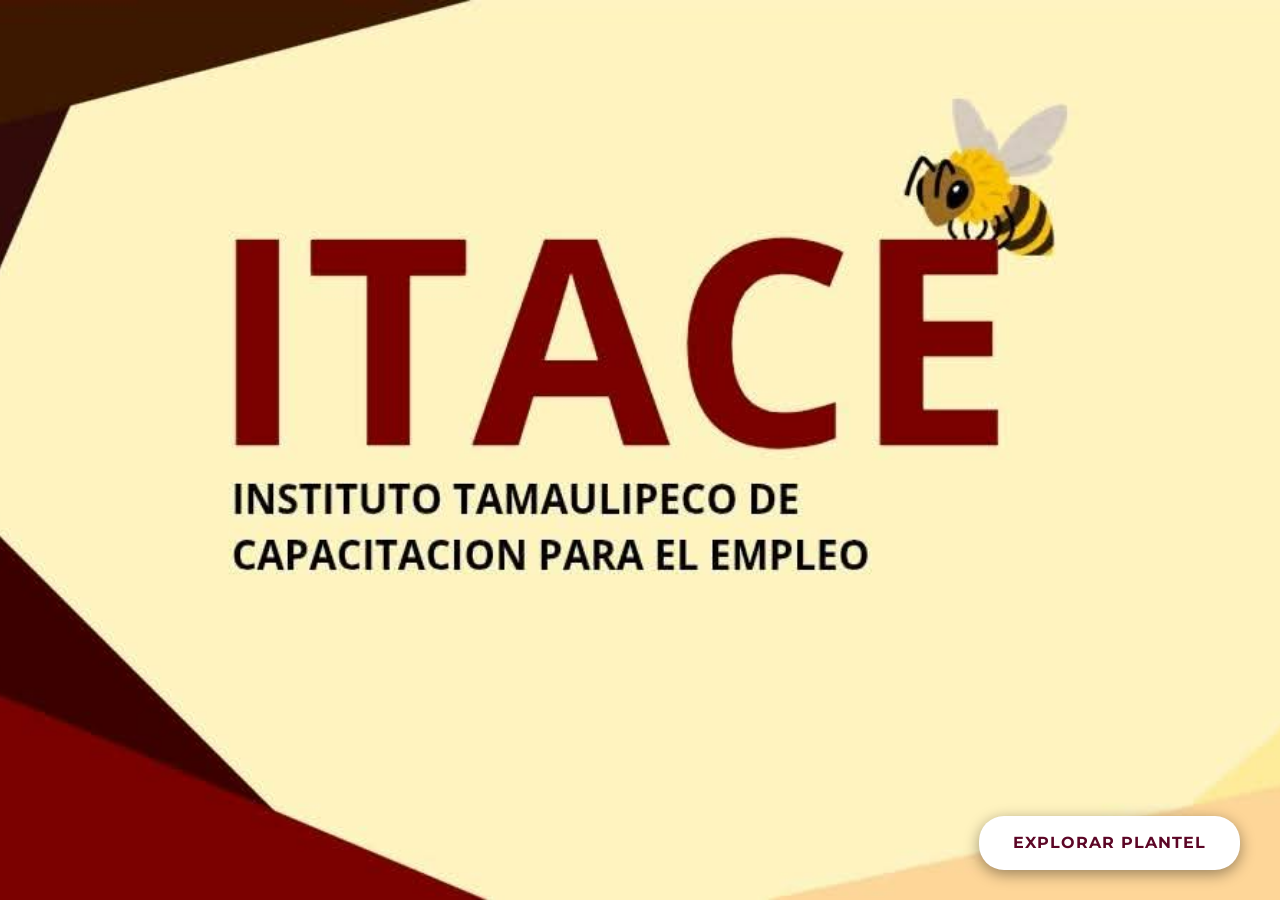
<file: index.html>
<!DOCTYPE html>
<html lang="es">
<head>
  <meta charset="UTF-8">
  <meta name="viewport" content="width=device-width, initial-scale=1.0">
  <title>Bienvenido - ITACE Reynosa</title>
  <link rel="stylesheet" href="style.css">
</head>
<body class="body-bienvenida">

  <!-- SECCIÓN DE BIENVENIDA / PORTADA HERO -->
  <section class="hero-section">
    
    <div class="hero-content">
      
      <!-- BOTÓN PARA ENTRAR A LA PÁGINA PRINCIPAL -->
      <a href="principal.html" class="hero-btn">Explorar Plantel</a>
    </div>
  </section>

</body>
</html>
</file>
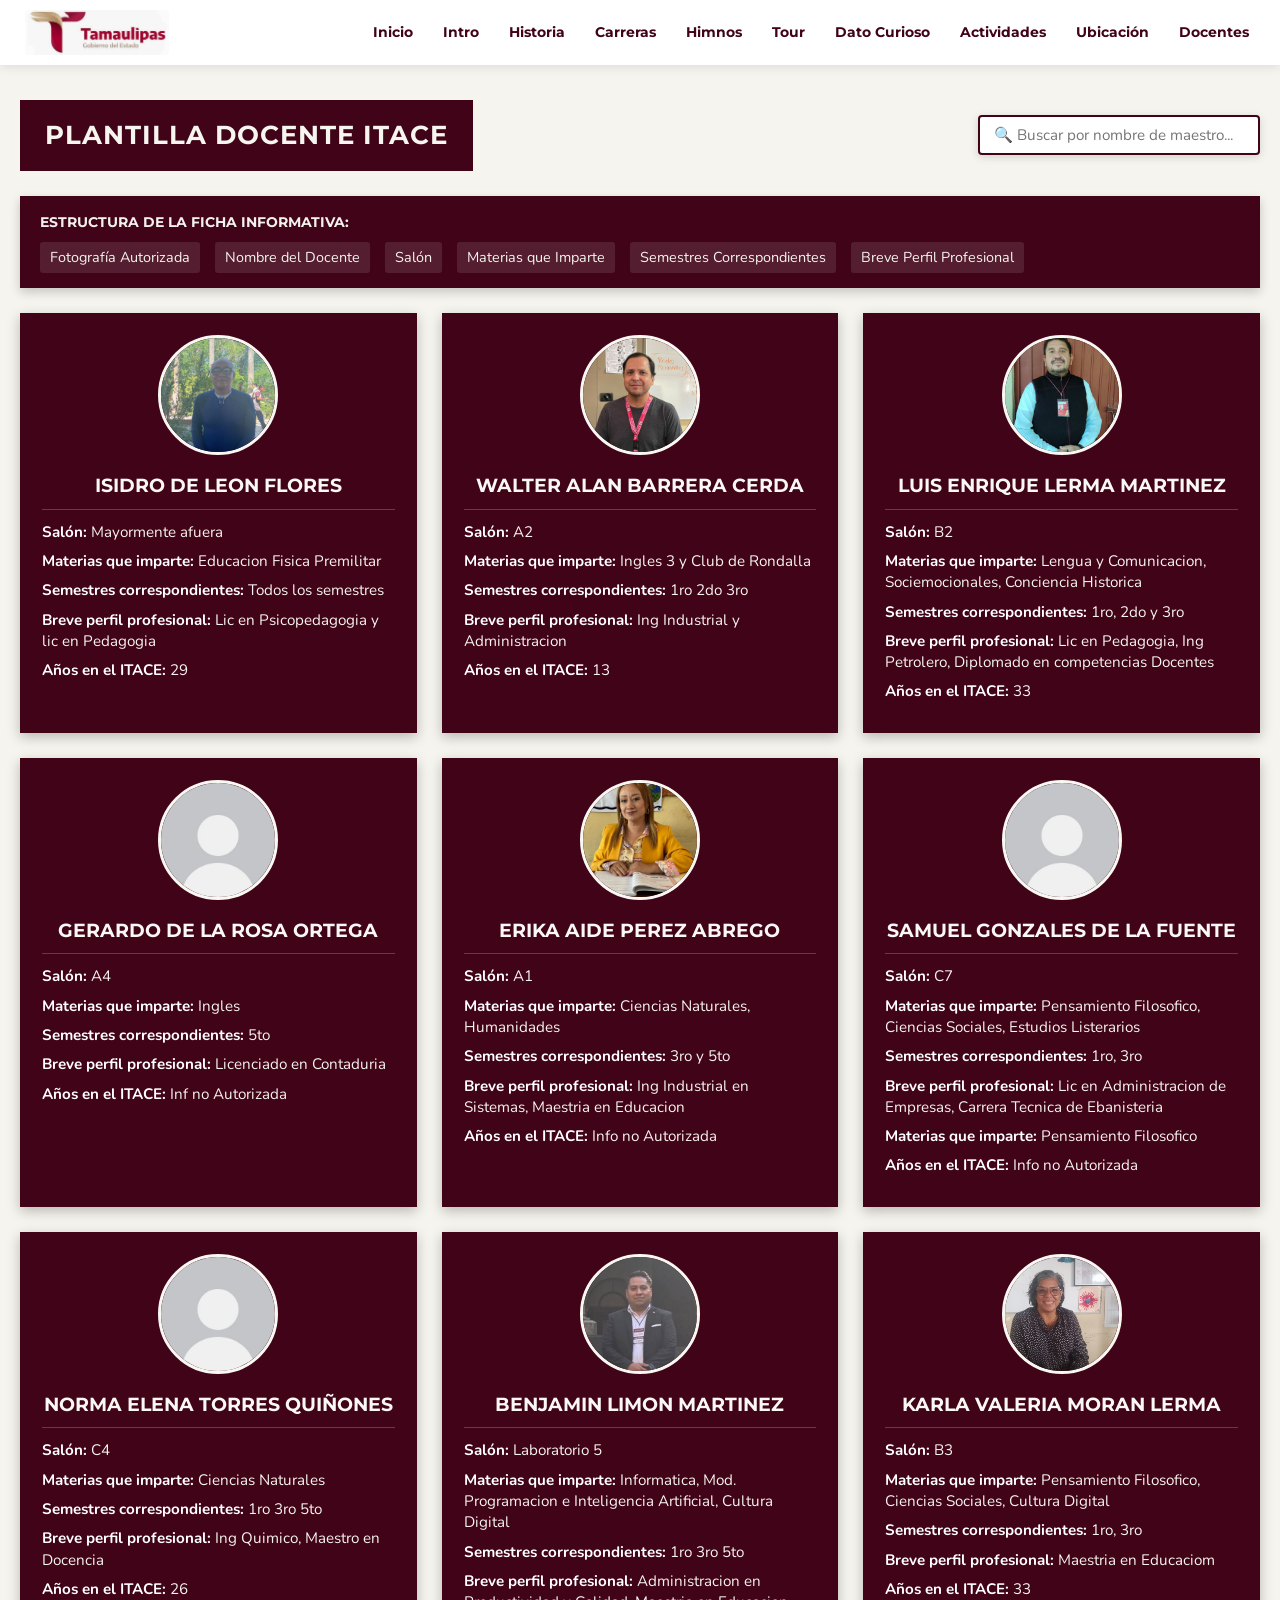
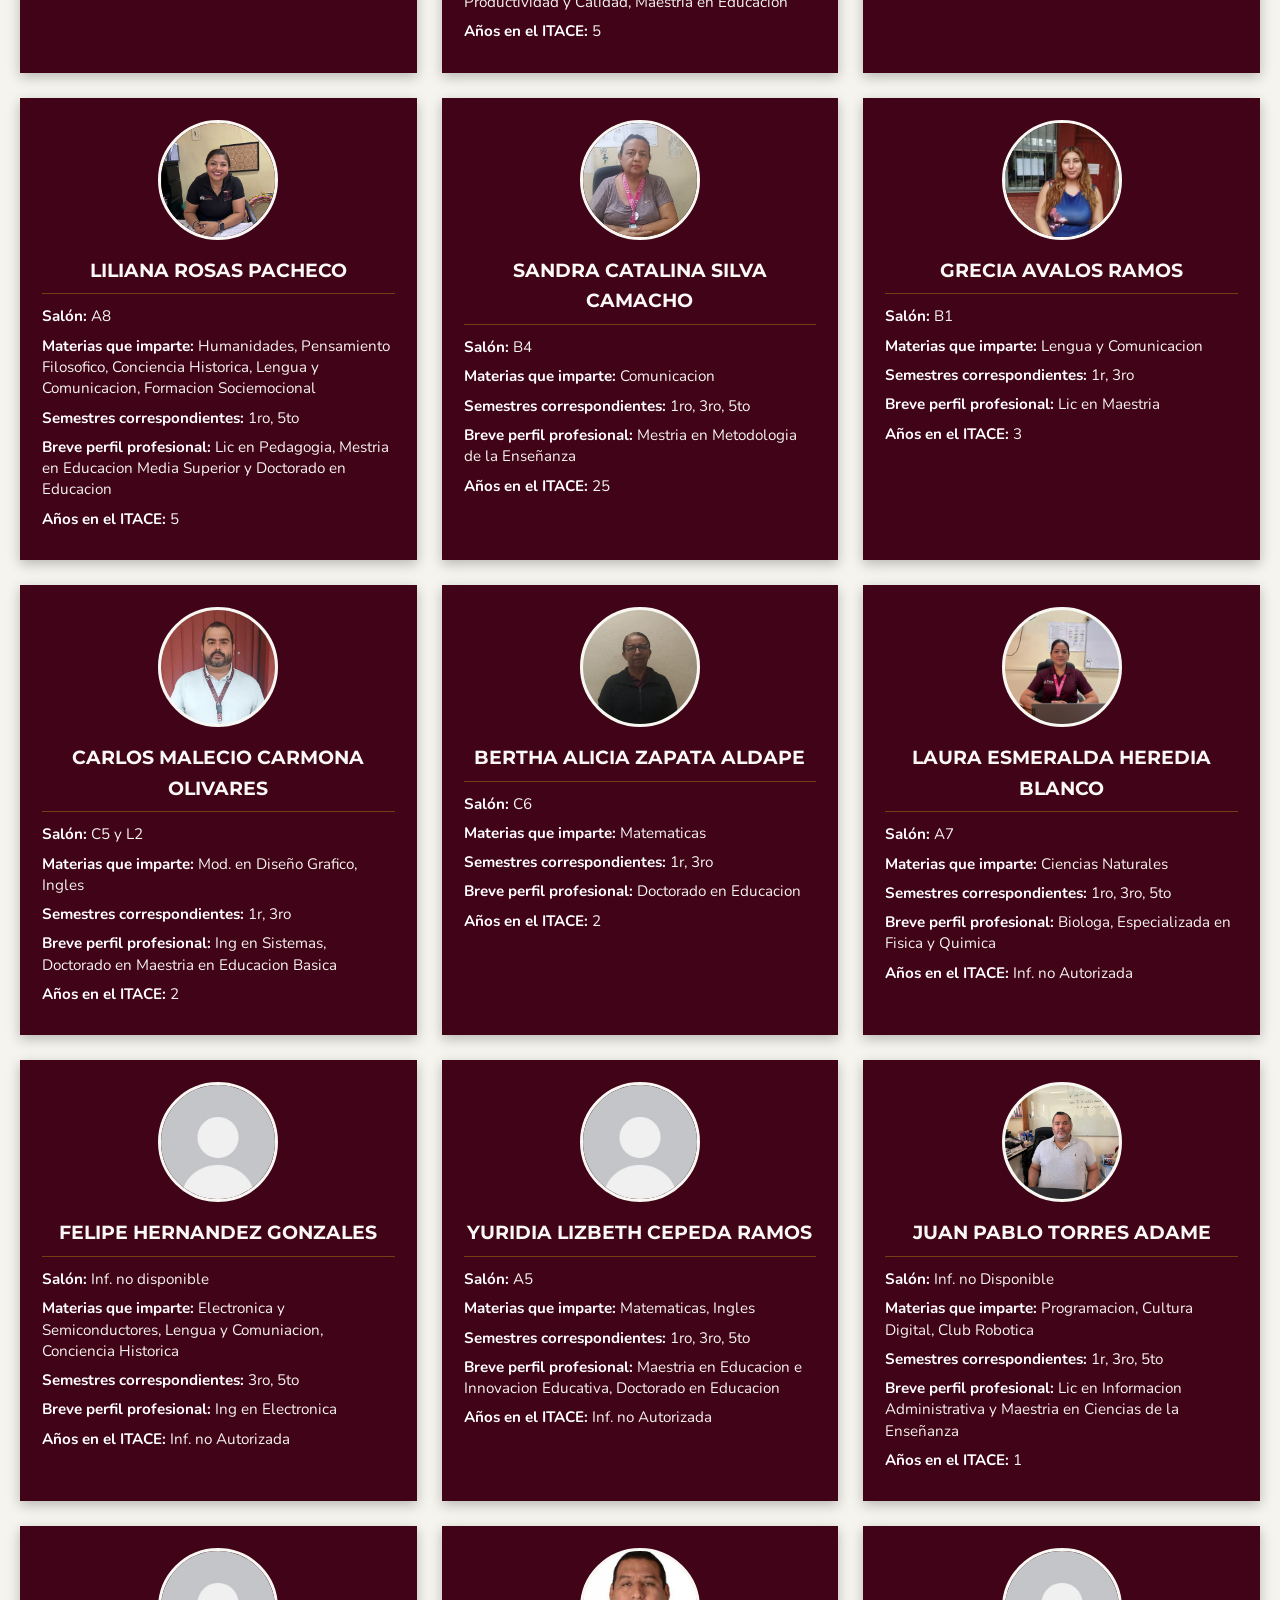
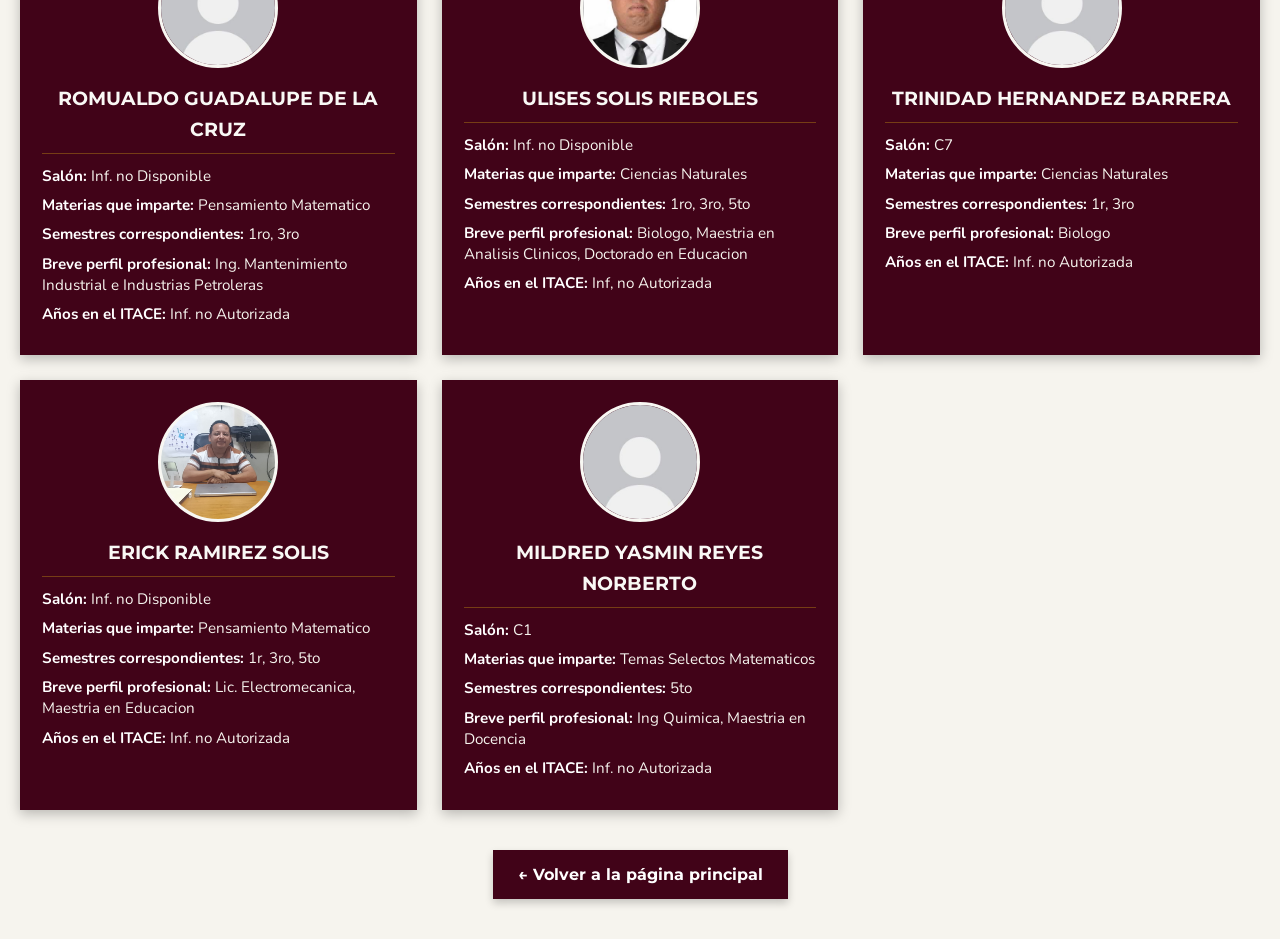
<file: docentes.html>
<!DOCTYPE html>
<html lang="es">
<head>
  <meta charset="UTF-8">
  <meta name="viewport" content="width=device-width, initial-scale=1.0">
  <title>Docentes - ITACE Plantel Reynosa</title>
  <link rel="stylesheet" href="style.css">
  <link href="https://fonts.googleapis.com/css2?family=Montserrat:wght@700&family=Nunito:wght@400;700&display=swap" rel="stylesheet">
  
  <style>
    /* ESTILOS ESPECÍFICOS DE LA PLANTILLA DOCENTE */
    body {
      background-color: #f6f4ee !important; /* Fondo Crema Institucional */
      margin: 0;
      padding-top: 75px;
    }

    /* BARRA SUPERIOR FIJA DE NAVEGACIÓN */
    header {
      position: fixed;
      top: 0;
      left: 0;
      width: 100%;
      z-index: 1000;
      background-color: #410318; /* Vino */
      display: flex;
      justify-content: space-between;
      align-items: center;
      padding: 10px 25px;
      box-sizing: border-box;
      box-shadow: 0 4px 10px rgba(0,0,0,0.3);
    }

    header img.logo {
      max-height: 45px;
      border-radius: 4px;
    }

    nav.nav-links {
      display: flex;
      gap: 15px;
      align-items: center;
    }

    nav.nav-links a {
      color: #ffffff;
      font-family: 'Montserrat', sans-serif;
      font-weight: 700;
      font-size: 0.88rem;
      text-decoration: none;
      white-space: nowrap;
      transition: color 0.2s ease;
    }

    nav.nav-links a:hover,
    nav.nav-links a.active {
      color: #f1c40f; /* Dorado al pasar mouse o estar activo */
    }

    /* CONTENEDOR PRINCIPAL */
    .docentes-container {
      max-width: 1400px;
      margin: 30px auto;
      padding: 0 20px;
    }

    /* ENCABEZADO CON BUSCADOR A LA DERECHA */
    .header-docentes-bar {
      display: flex;
      justify-content: space-between;
      align-items: center;
      flex-wrap: wrap;
      gap: 15px;
      margin-bottom: 25px;
    }

    .titulo-docentes-box {
      background-color: #410318;
      padding: 15px 25px;
      border-radius: 0px;
    }

    .titulo-docentes-box h2 {
      font-family: 'Montserrat', sans-serif;
      color: #f6f5f0;
      font-size: 1.6rem;
      margin: 0;
      text-transform: uppercase;
      letter-spacing: 1px;
    }

    /* CAJA DE BÚSQUEDA ARRIBA A LA DERECHA */
    .search-container {
      display: flex;
      align-items: center;
      background-color: #ffffff;
      border: 2px solid #410318;
      border-radius: 4px;
      padding: 8px 14px;
      box-shadow: 0 2px 8px rgba(0, 0, 0, 0.15);
    }

    .search-container input {
      border: none;
      outline: none;
      font-family: 'Nunito', sans-serif;
      font-size: 0.95rem;
      color: #333;
      width: 250px;
    }

    /* BARRA INFORMATIVA DE CAMPOS (TIPO ENCABEZADO DE TABLA) */
    .campos-referencia-box {
      background-color: #410318;
      color: #ffffff;
      padding: 15px 20px;
      margin-bottom: 25px;
      border-radius: 0px;
      font-family: 'Montserrat', sans-serif;
      font-size: 0.9rem;
      box-shadow: 0 4px 10px rgba(0, 0, 0, 0.2);
    }

    .campos-referencia-box h4 {
      margin: 0 0 8px 0;
      color: #f2f1ed;
      text-transform: uppercase;
    }

    .campos-lista {
      display: flex;
      flex-wrap: wrap;
      gap: 15px;
      font-family: 'Nunito', sans-serif;
      font-size: 0.9rem;
      color: #f6f4ee;
    }

    .campo-item {
      background-color: rgba(255, 255, 255, 0.1);
      padding: 4px 10px;
      border-radius: 3px;
    }

    /* GRID DE TARJETAS DE DOCENTES */
    .docentes-grid {
      display: grid;
      grid-template-columns: repeat(auto-fill, minmax(320px, 1fr));
      gap: 25px;
    }

    /* TARJETA INDIVIDUAL MAESTRO */
    .docente-card {
      background-color: #410318; /* Fondo Vino */
      color: #f6f4ee;
      padding: 22px;
      border-radius: 0px;
      box-shadow: 0 4px 12px rgba(0, 0, 0, 0.25);
      display: flex;
      flex-direction: column;
      align-items: center;
      transition: transform 0.2s ease, box-shadow 0.2s ease;
    }

    .docente-card:hover {
      transform: translateY(-4px);
      box-shadow: 0 6px 16px rgba(0, 0, 0, 0.35);
    }

    /* FOTO AUTORIZADA */
    .docente-foto {
      width: 120px;
      height: 120px;
      object-fit: cover;
      border-radius: 50%;
      border: 3px solid #f8f7f2; /* Borde Dorado */
      margin-bottom: 15px;
      background-color: #ffffff;
    }

    /* INFORMACIÓN DEL DOCENTE */
    .docente-info {
      width: 100%;
      font-family: 'Nunito', sans-serif;
      font-size: 0.95rem;
    }

    .docente-info h3.nombre-docente {
      font-family: 'Montserrat', sans-serif;
      color: #f9f8f5;
      font-size: 1.2rem;
      margin: 0 0 12px 0;
      text-align: center;
      text-transform: uppercase;
      border-bottom: 1px solid rgba(241, 196, 15, 0.3);
      padding-bottom: 8px;
    }

    .docente-row {
      margin-bottom: 8px;
      line-height: 1.4;
    }

    .docente-label {
      font-weight: 700;
      color: #ffffff;
      display: inline-block;
    }

    /* BOTÓN PARA REGRESAR */
    .volver-container {
      text-align: center;
      margin: 40px 0;
    }

    .btn-volver {
      display: inline-block;
      background-color: #410318;
      color: #ffffff;
      font-family: 'Montserrat', sans-serif;
      font-weight: 700;
      padding: 12px 25px;
      text-decoration: none;
      border-radius: 0px;
      box-shadow: 0 4px 8px rgba(0,0,0,0.2);
      transition: background-color 0.2s ease;
    }

    .btn-volver:hover {
      background-color: #5c0523;
      color: #f1c40f;
    }
  </style>
</head>
<body>

  <!-- BARRA DE NAVEGACIÓN FIJA -->
  <header>
    <img src="imagenes/Logotamaulipas.jpg" alt="Tamaulipas Logo" class="logo">
    <nav class="nav-links">
      <a href="principal.html#inicio">Inicio</a>
      <a href="principal.html#intro">Intro</a>
      <a href="principal.html#historia">Historia</a>
      <a href="principal.html#carreras">Carreras</a>
      <a href="principal.html#himnos">Himnos</a>
      <a href="principal.html#tour">Tour</a>
      <a href="principal.html#dato">Dato Curioso</a>
      <a href="principal.html#actividades">Actividades</a>
      <a href="principal.html#ubicacion">Ubicación</a>
      <a href="docentes.html" class="active">Docentes</a>
    </nav>
  </header>

  <main class="docentes-container">

    <!-- SECCIÓN TITULO Y BUSCADOR -->
    <div class="header-docentes-bar">
      <div class="titulo-docentes-box">
        <h2>Plantilla Docente ITACE</h2>
      </div>

      <!-- BUSCADOR A LA DERECHA -->
      <div class="search-container">
        <input type="text" id="inputBuscador" placeholder="🔍 Buscar por nombre de maestro..." onkeyup="buscarDocente()">
      </div>
    </div>

    <!-- BARRA CON LA LISTA DE CAMPOS INFORMATIVOS -->
    <div class="campos-referencia-box">
      <h4>Estructura de la Ficha Informativa:</h4>
      <div class="campos-lista">
        <span class="campo-item"> Fotografía Autorizada</span>
        <span class="campo-item"> Nombre del Docente</span>
        <span class="campo-item"> Salón</span>
        <span class="campo-item"> Materias que Imparte</span>
        <span class="campo-item"> Semestres Correspondientes</span>
        <span class="campo-item"> Breve Perfil Profesional</span>
      </div>
    </div>

    <!-- LISTA DE 10 DOCENTES EN GRID -->
    <div class="docentes-grid" id="gridDocentes">

      <!-- MAESTRO 1 -->
      <div class="docente-card">
        <img src="imagenes/isidro.jpg" alt="Fotografía autorizada" class="docente-foto">
        <div class="docente-info">
          <h3 class="nombre-docente">Isidro de Leon Flores</h3>
          <p class="docente-row"><span class="docente-label">Salón:</span> Mayormente afuera</p>
          <p class="docente-row"><span class="docente-label">Materias que imparte:</span> Educacion Fisica Premilitar</p>
          <p class="docente-row"><span class="docente-label">Semestres correspondientes:</span> Todos los semestres</p>
          <p class="docente-row"><span class="docente-label">Breve perfil profesional:</span> Lic en Psicopedagogia y lic en Pedagogia</p>
          <p class="docente-row"><span class="docente-label">Años en el ITACE:</span> 29</p>
        </div>
      </div>

      <!-- MAESTRO 2 -->
      <div class="docente-card">
        <img src="imagenes/walter.jpg" alt="Fotografía autorizada" class="docente-foto">
        <div class="docente-info">
          <h3 class="nombre-docente">Walter Alan Barrera Cerda</h3>
          <p class="docente-row"><span class="docente-label">Salón:</span> A2</p>
          <p class="docente-row"><span class="docente-label">Materias que imparte:</span> Ingles 3 y Club de Rondalla</p>
          <p class="docente-row"><span class="docente-label">Semestres correspondientes:</span> 1ro 2do 3ro</p>
          <p class="docente-row"><span class="docente-label">Breve perfil profesional:</span> Ing Industrial y Administracion</p>
          <p class="docente-row"><span class="docente-label">Años en el ITACE:</span> 13</p>
        </div>
      </div>

      <!-- MAESTRO 3 -->
      <div class="docente-card">
        <img src="imagenes/lerma.jpg" alt="Fotografía autorizada" class="docente-foto">
        <div class="docente-info">
          <h3 class="nombre-docente">Luis Enrique Lerma Martinez</h3>
          <p class="docente-row"><span class="docente-label">Salón:</span> B2</p>
          <p class="docente-row"><span class="docente-label">Materias que imparte:</span> Lengua y Comunicacion, Sociemocionales, Conciencia Historica</p>
          <p class="docente-row"><span class="docente-label">Semestres correspondientes:</span> 1ro, 2do y 3ro</p>
          <p class="docente-row"><span class="docente-label">Breve perfil profesional:</span> Lic en Pedagogia, Ing Petrolero, Diplomado en competencias Docentes</p>
          <p class="docente-row"><span class="docente-label">Años en el ITACE:</span> 33</p>
        </div>
      </div>

      <!-- MAESTRO 4 -->
      <div class="docente-card">
        <img src="imagenes/nofoto.jpg" alt="Fotografía autorizada" class="docente-foto">
        <div class="docente-info">
          <h3 class="nombre-docente">Gerardo de la Rosa Ortega</h3>
          <p class="docente-row"><span class="docente-label">Salón:</span> A4</p>
          <p class="docente-row"><span class="docente-label">Materias que imparte:</span> Ingles</p>
          <p class="docente-row"><span class="docente-label">Semestres correspondientes:</span> 5to</p>
          <p class="docente-row"><span class="docente-label">Breve perfil profesional:</span> Licenciado en Contaduria</p>
          <p class="docente-row"><span class="docente-label">Años en el ITACE:</span> Inf no Autorizada</p>
        </div>
      </div>

      <!-- MAESTRO 5 -->
      <div class="docente-card">
        <img src="imagenes/erikahd.jpg" alt="Fotografía autorizada" class="docente-foto">
        <div class="docente-info">
          <h3 class="nombre-docente">Erika Aide Perez Abrego</h3>
          <p class="docente-row"><span class="docente-label">Salón:</span> A1</p>
          <p class="docente-row"><span class="docente-label">Materias que imparte:</span> Ciencias Naturales, Humanidades</p>
          <p class="docente-row"><span class="docente-label">Semestres correspondientes:</span> 3ro y 5to</p>
          <p class="docente-row"><span class="docente-label">Breve perfil profesional:</span> Ing Industrial en Sistemas, Maestria en Educacion</p>
          <p class="docente-row"><span class="docente-label">Años en el ITACE:</span> Info no Autorizada</p>
        </div>
      </div>

      <!-- MAESTRO 6 -->
      <div class="docente-card">
        <img src="imagenes/nofoto.jpg" alt="Fotografía autorizada" class="docente-foto">
        <div class="docente-info">
          <h3 class="nombre-docente">Samuel Gonzales de la Fuente</h3>
          <p class="docente-row"><span class="docente-label">Salón:</span> C7</p>
          <p class="docente-row"><span class="docente-label">Materias que imparte:</span> Pensamiento Filosofico, Ciencias Sociales, Estudios Listerarios</p>
          <p class="docente-row"><span class="docente-label">Semestres correspondientes:</span> 1ro, 3ro</p>
          <p class="docente-row"><span class="docente-label">Breve perfil profesional:</span> Lic en Administracion de Empresas, Carrera Tecnica de Ebanisteria</p>
          <p class="docente-row"><span class="docente-label">Materias que imparte:</span> Pensamiento Filosofico </p>
          <p class="docente-row"><span class="docente-label">Años en el ITACE:</span> Info no Autorizada</p>
        </div>
      </div>

      <!-- MAESTRO 7 -->
      <div class="docente-card">
        <img src="imagenes/nofoto.jpg" alt="Fotografía autorizada" class="docente-foto">
        <div class="docente-info">
          <h3 class="nombre-docente">Norma Elena Torres Quiñones</h3>
          <p class="docente-row"><span class="docente-label">Salón:</span> C4</p>
          <p class="docente-row"><span class="docente-label">Materias que imparte:</span> Ciencias Naturales</p>
          <p class="docente-row"><span class="docente-label">Semestres correspondientes:</span> 1ro 3ro 5to</p>
          <p class="docente-row"><span class="docente-label">Breve perfil profesional:</span> Ing Quimico, Maestro en Docencia</p>
          <p class="docente-row"><span class="docente-label">Años en el ITACE:</span> 26</p>
        </div>
      </div>

      <!-- MAESTRO 8 -->
      <div class="docente-card">
        <img src="imagenes/limon.jpg" alt="Fotografía autorizada" class="docente-foto">
        <div class="docente-info">
          <h3 class="nombre-docente">Benjamin Limon Martinez</h3>
          <p class="docente-row"><span class="docente-label">Salón:</span> Laboratorio 5</p>
          <p class="docente-row"><span class="docente-label">Materias que imparte:</span> Informatica, Mod. Programacion e Inteligencia Artificial, Cultura Digital</p>
          <p class="docente-row"><span class="docente-label">Semestres correspondientes:</span> 1ro 3ro 5to</p>
          <p class="docente-row"><span class="docente-label">Breve perfil profesional:</span> Administracion en Productividad y Calidad, Maestria en Educacion </p>
          <p class="docente-row"><span class="docente-label">Años en el ITACE:</span> 5</p>
        </div>
      </div>

      <!-- MAESTRO 9 -->
      <div class="docente-card">
        <img src="imagenes/Karla.jpg" alt="Fotografía autorizada" class="docente-foto">
        <div class="docente-info">
          <h3 class="nombre-docente">Karla Valeria Moran Lerma</h3>
          <p class="docente-row"><span class="docente-label">Salón:</span> B3</p>
          <p class="docente-row"><span class="docente-label">Materias que imparte:</span> Pensamiento Filosofico, Ciencias Sociales, Cultura Digital</p>
          <p class="docente-row"><span class="docente-label">Semestres correspondientes:</span> 1ro, 3ro</p>
          <p class="docente-row"><span class="docente-label">Breve perfil profesional:</span> Maestria en Educaciom</p>
          <p class="docente-row"><span class="docente-label">Años en el ITACE:</span> 33</p>
        </div>
      </div>

      <!-- MAESTRO 10 -->
      <div class="docente-card">
        <img src="imagenes/lilianahd.jpg" alt="Fotografía autorizada" class="docente-foto">
        <div class="docente-info">
          <h3 class="nombre-docente"> Liliana Rosas Pacheco</h3>
          <p class="docente-row"><span class="docente-label">Salón:</span> A8</p>
          <p class="docente-row"><span class="docente-label">Materias que imparte:</span> Humanidades, Pensamiento Filosofico, Conciencia Historica, Lengua y Comunicacion, Formacion Sociemocional</p>
          <p class="docente-row"><span class="docente-label">Semestres correspondientes:</span> 1ro, 5to</p>
          <p class="docente-row"><span class="docente-label">Breve perfil profesional:</span> Lic en Pedagogia, Mestria en Educacion Media Superior y Doctorado en Educacion</p>
          <p class="docente-row"><span class="docente-label">Años en el ITACE:</span> 5</p>
        </div>
      </div>

      <!-- MAESTRO 11 -->
      <div class="docente-card">
        <img src="imagenes/sandraaa.jpg" alt="Fotografía autorizada" class="docente-foto">
        <div class="docente-info">
          <h3 class="nombre-docente"> Sandra Catalina Silva Camacho</h3>
          <p class="docente-row"><span class="docente-label">Salón:</span> B4</p>
          <p class="docente-row"><span class="docente-label">Materias que imparte:</span> Comunicacion</p>
          <p class="docente-row"><span class="docente-label">Semestres correspondientes:</span> 1ro, 3ro, 5to</p>
          <p class="docente-row"><span class="docente-label">Breve perfil profesional:</span> Mestria en Metodologia de la Enseñanza</p>
          <p class="docente-row"><span class="docente-label">Años en el ITACE:</span> 25</p>
        </div>
      </div>

      <!-- MAESTRO 12 -->
      <div class="docente-card">
        <img src="imagenes/grecia.jpg" alt="Fotografía autorizada" class="docente-foto">
        <div class="docente-info">
          <h3 class="nombre-docente"> Grecia Avalos Ramos</h3>
          <p class="docente-row"><span class="docente-label">Salón:</span> B1</p>
          <p class="docente-row"><span class="docente-label">Materias que imparte:</span> Lengua y Comunicacion</p>
          <p class="docente-row"><span class="docente-label">Semestres correspondientes:</span> 1r, 3ro</p>
          <p class="docente-row"><span class="docente-label">Breve perfil profesional:</span> Lic en Maestria</p>
          <p class="docente-row"><span class="docente-label">Años en el ITACE:</span> 3</p>
        </div>
      </div>

      <!-- MAESTRO 12 -->
      <div class="docente-card">
        <img src="imagenes/carmonaaa.jpg" alt="Fotografía autorizada" class="docente-foto">
        <div class="docente-info">
          <h3 class="nombre-docente"> Carlos Malecio Carmona Olivares</h3>
          <p class="docente-row"><span class="docente-label">Salón:</span> C5 y L2</p>
          <p class="docente-row"><span class="docente-label">Materias que imparte:</span> Mod. en Diseño Grafico, Ingles</p>
          <p class="docente-row"><span class="docente-label">Semestres correspondientes:</span> 1r, 3ro</p>
          <p class="docente-row"><span class="docente-label">Breve perfil profesional:</span> Ing en Sistemas, Doctorado en Maestria en Educacion Basica</p>
          <p class="docente-row"><span class="docente-label">Años en el ITACE:</span> 2</p>
        </div>
      </div>

      <!-- MAESTRO 13 -->
      <div class="docente-card">
        <img src="imagenes/bertha.jpg" alt="Fotografía autorizada" class="docente-foto">
        <div class="docente-info">
          <h3 class="nombre-docente"> Bertha Alicia Zapata Aldape</h3>
          <p class="docente-row"><span class="docente-label">Salón:</span> C6</p>
          <p class="docente-row"><span class="docente-label">Materias que imparte:</span> Matematicas</p>
          <p class="docente-row"><span class="docente-label">Semestres correspondientes:</span> 1r, 3ro</p>
          <p class="docente-row"><span class="docente-label">Breve perfil profesional:</span> Doctorado en Educacion</p>
          <p class="docente-row"><span class="docente-label">Años en el ITACE:</span> 2</p>
        </div>
      </div> 

      <!-- MAESTRO 14 -->
      <div class="docente-card">
        <img src="imagenes/laurahd.jpg" alt="Fotografía autorizada" class="docente-foto">
        <div class="docente-info">
          <h3 class="nombre-docente"> Laura Esmeralda Heredia Blanco</h3>
          <p class="docente-row"><span class="docente-label">Salón:</span> A7</p>
          <p class="docente-row"><span class="docente-label">Materias que imparte:</span> Ciencias Naturales</p>
          <p class="docente-row"><span class="docente-label">Semestres correspondientes:</span> 1ro, 3ro, 5to</p>
          <p class="docente-row"><span class="docente-label">Breve perfil profesional:</span> Biologa, Especializada en Fisica y Quimica</p>
          <p class="docente-row"><span class="docente-label">Años en el ITACE:</span> Inf. no Autorizada</p>
        </div>
      </div>

<!-- MAESTRO 15 -->
      <div class="docente-card">
        <img src="imagenes/nofoto.jpg" alt="Fotografía autorizada" class="docente-foto">
        <div class="docente-info">
          <h3 class="nombre-docente"> Felipe Hernandez Gonzales</h3>
          <p class="docente-row"><span class="docente-label">Salón:</span> Inf. no disponible</p>
          <p class="docente-row"><span class="docente-label">Materias que imparte:</span> Electronica y Semiconductores, Lengua y Comuniacion, Conciencia Historica</p>
          <p class="docente-row"><span class="docente-label">Semestres correspondientes:</span>  3ro, 5to</p>
          <p class="docente-row"><span class="docente-label">Breve perfil profesional:</span> Ing en Electronica</p>
          <p class="docente-row"><span class="docente-label">Años en el ITACE:</span> Inf. no Autorizada</p>
        </div>
      </div>

<!-- MAESTRO 16 -->
      <div class="docente-card">
        <img src="imagenes/nofoto.jpg" alt="Fotografía autorizada" class="docente-foto">
        <div class="docente-info">
          <h3 class="nombre-docente"> Yuridia Lizbeth Cepeda Ramos</h3>
          <p class="docente-row"><span class="docente-label">Salón:</span> A5</p>
          <p class="docente-row"><span class="docente-label">Materias que imparte:</span> Matematicas, Ingles</p>
          <p class="docente-row"><span class="docente-label">Semestres correspondientes:</span> 1ro, 3ro, 5to</p>
          <p class="docente-row"><span class="docente-label">Breve perfil profesional:</span> Maestria en Educacion e Innovacion Educativa, Doctorado en Educacion</p>
          <p class="docente-row"><span class="docente-label">Años en el ITACE:</span> Inf. no Autorizada</p>
        </div>
      </div>

      <!-- MAESTRO 17 -->
      <div class="docente-card">
        <img src="imagenes/juanpablo.jpg" alt="Fotografía autorizada" class="docente-foto">
        <div class="docente-info">
          <h3 class="nombre-docente"> Juan Pablo Torres Adame</h3>
          <p class="docente-row"><span class="docente-label">Salón:</span> Inf. no Disponible</p>
          <p class="docente-row"><span class="docente-label">Materias que imparte:</span> Programacion, Cultura Digital, Club Robotica</p>
          <p class="docente-row"><span class="docente-label">Semestres correspondientes:</span> 1r, 3ro, 5to</p>
          <p class="docente-row"><span class="docente-label">Breve perfil profesional:</span> Lic en Informacion Administrativa y Maestria en Ciencias de la Enseñanza</p>
          <p class="docente-row"><span class="docente-label">Años en el ITACE:</span> 1</p>
        </div>
      </div>

      <!-- MAESTRO 18 -->
      <div class="docente-card">
        <img src="imagenes/nofoto.jpg" alt="Fotografía autorizada" class="docente-foto">
        <div class="docente-info">
          <h3 class="nombre-docente"> Romualdo Guadalupe de la Cruz</h3>
          <p class="docente-row"><span class="docente-label">Salón:</span> Inf. no Disponible</p>
          <p class="docente-row"><span class="docente-label">Materias que imparte:</span> Pensamiento Matematico</p>
          <p class="docente-row"><span class="docente-label">Semestres correspondientes:</span> 1ro, 3ro</p>
          <p class="docente-row"><span class="docente-label">Breve perfil profesional:</span> Ing. Mantenimiento Industrial e Industrias Petroleras</p>
          <p class="docente-row"><span class="docente-label">Años en el ITACE:</span> Inf. no Autorizada</p>
        </div>
      </div>

      <!-- MAESTRO 19 -->
      <div class="docente-card">
        <img src="imagenes/uliseshd.jpg" alt="Fotografía autorizada" class="docente-foto">
        <div class="docente-info">
          <h3 class="nombre-docente"> Ulises Solis Rieboles</h3>
          <p class="docente-row"><span class="docente-label">Salón:</span> Inf. no Disponible</p>
          <p class="docente-row"><span class="docente-label">Materias que imparte:</span> Ciencias Naturales</p>
          <p class="docente-row"><span class="docente-label">Semestres correspondientes:</span> 1ro, 3ro, 5to</p>
          <p class="docente-row"><span class="docente-label">Breve perfil profesional:</span> Biologo, Maestria en Analisis Clinicos, Doctorado en Educacion</p>
          <p class="docente-row"><span class="docente-label">Años en el ITACE:</span> Inf, no Autorizada</p>
        </div>
      </div>

<!-- MAESTRO 20 -->
      <div class="docente-card">
        <img src="imagenes/nofoto.jpg" alt="Fotografía autorizada" class="docente-foto">
        <div class="docente-info">
          <h3 class="nombre-docente"> Trinidad Hernandez Barrera</h3>
          <p class="docente-row"><span class="docente-label">Salón:</span> C7</p>
          <p class="docente-row"><span class="docente-label">Materias que imparte:</span> Ciencias Naturales</p>
          <p class="docente-row"><span class="docente-label">Semestres correspondientes:</span> 1r, 3ro</p>
          <p class="docente-row"><span class="docente-label">Breve perfil profesional:</span> Biologo</p>
          <p class="docente-row"><span class="docente-label">Años en el ITACE:</span> Inf. no Autorizada</p>
        </div>
      </div>

      <!-- MAESTRO 21 -->
      <div class="docente-card">
        <img src="imagenes/erick.jpg.jpeg" alt="Fotografía autorizada" class="docente-foto">
        <div class="docente-info">
          <h3 class="nombre-docente"> Erick Ramirez Solis</h3>
          <p class="docente-row"><span class="docente-label">Salón:</span> Inf. no Disponible</p>
          <p class="docente-row"><span class="docente-label">Materias que imparte:</span> Pensamiento Matematico</p>
          <p class="docente-row"><span class="docente-label">Semestres correspondientes:</span> 1r, 3ro, 5to</p>
          <p class="docente-row"><span class="docente-label">Breve perfil profesional:</span> Lic. Electromecanica, Maestria en Educacion</p>
          <p class="docente-row"><span class="docente-label">Años en el ITACE:</span> Inf. no Autorizada</p>
        </div>
      </div>

      <!-- MAESTRO 22 -->
      <div class="docente-card">
        <img src="imagenes/nofoto.jpg" alt="Fotografía autorizada" class="docente-foto">
        <div class="docente-info">
          <h3 class="nombre-docente"> Mildred Yasmin Reyes Norberto</h3>
          <p class="docente-row"><span class="docente-label">Salón:</span> C1</p>
          <p class="docente-row"><span class="docente-label">Materias que imparte:</span> Temas Selectos Matematicos</p>
          <p class="docente-row"><span class="docente-label">Semestres correspondientes:</span> 5to</p>
          <p class="docente-row"><span class="docente-label">Breve perfil profesional:</span> Ing Quimica, Maestria en Docencia</p>
          <p class="docente-row"><span class="docente-label">Años en el ITACE:</span> Inf. no Autorizada</p>
        </div>
      </div>

    </div>

    <!-- BOTÓN VOLVER -->
    <div class="volver-container">
      <a href="principal.html" class="btn-volver">← Volver a la página principal</a>
    </div>

  </main>

  <!-- LÓGICA DEL BUSCADOR EN TIEMPO REAL -->
  <script>
    function buscarDocente() {
      const textoBusqueda = document.getElementById('inputBuscador').value.toLowerCase();
      const tarjetas = document.getElementsByClassName('docente-card');

      for (let i = 0; i < tarjetas.length; i++) {
        const nombre = tarjetas[i].querySelector('.nombre-docente').innerText.toLowerCase();
        
        if (nombre.includes(textoBusqueda)) {
          tarjetas[i].style.display = "flex";
        } else {
          tarjetas[i].style.display = "none";
        }
      }
    }
  </script>

</body>
</html>
</file>
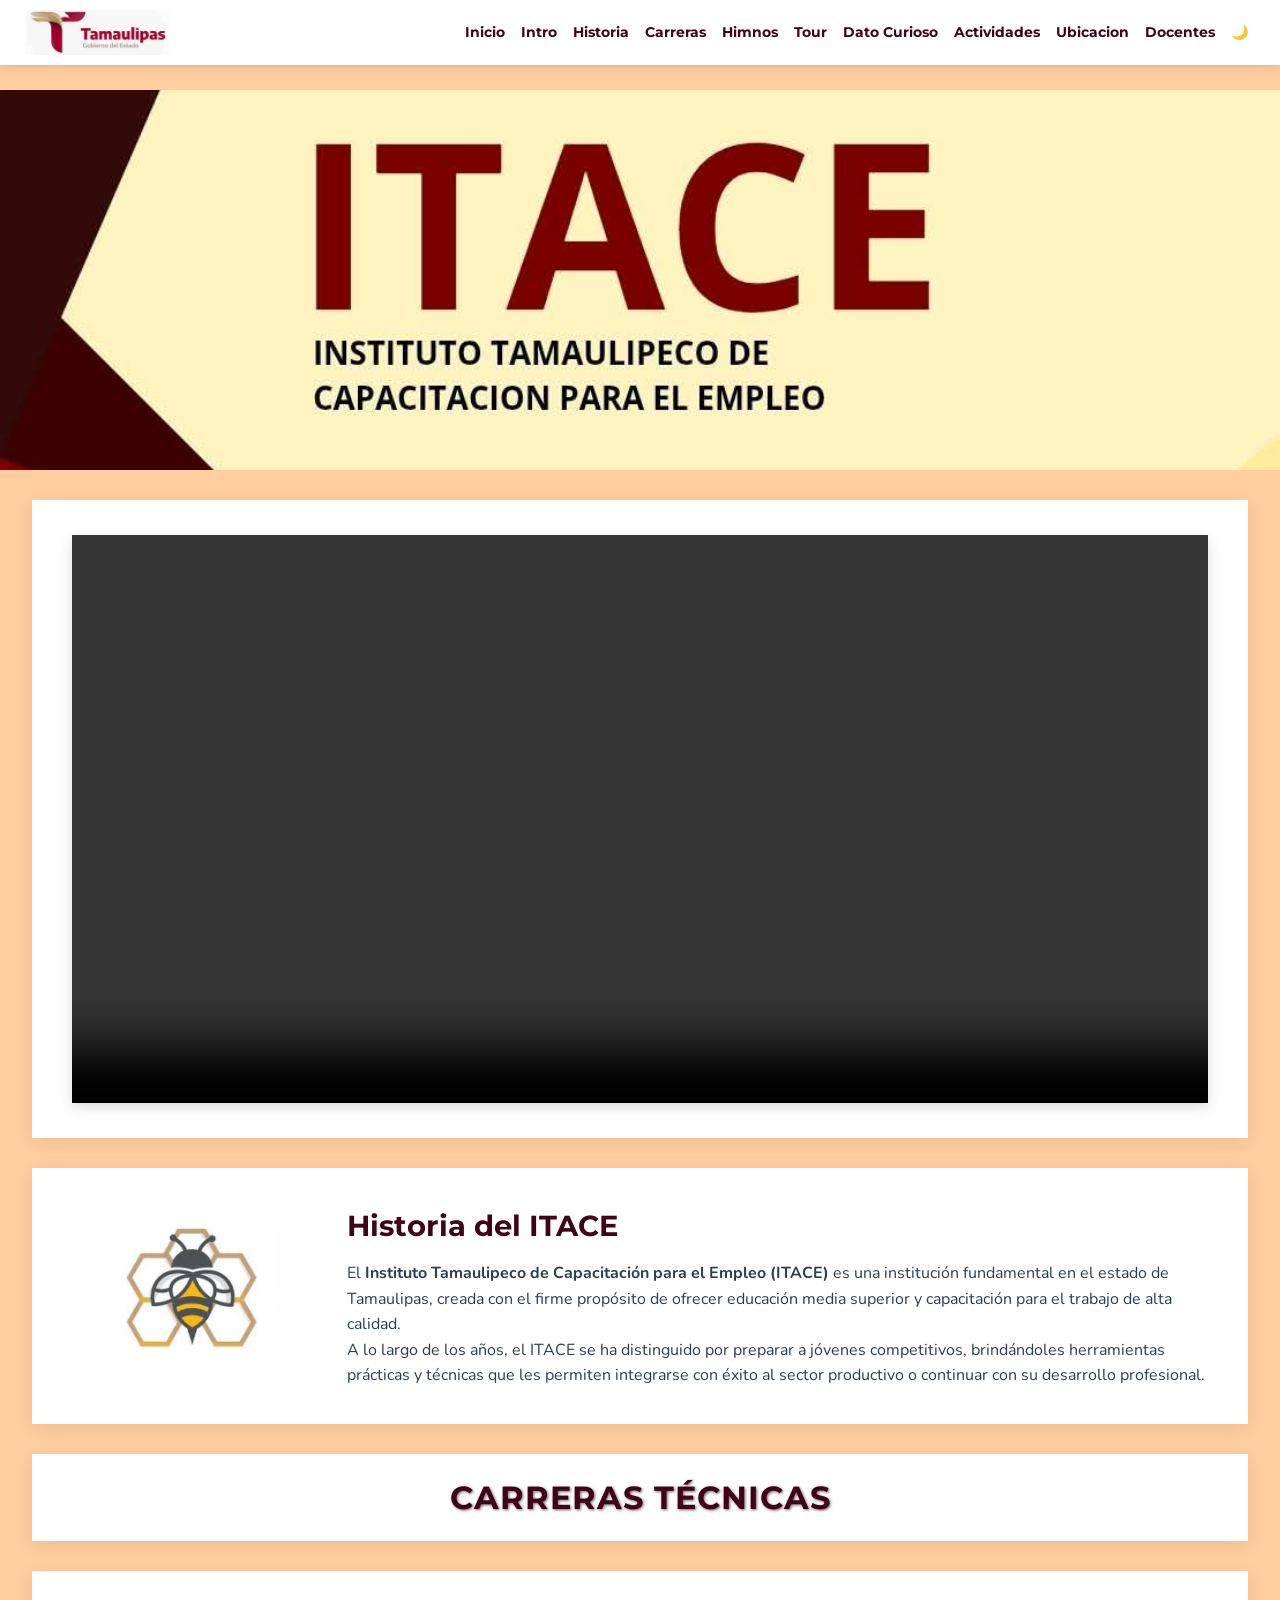
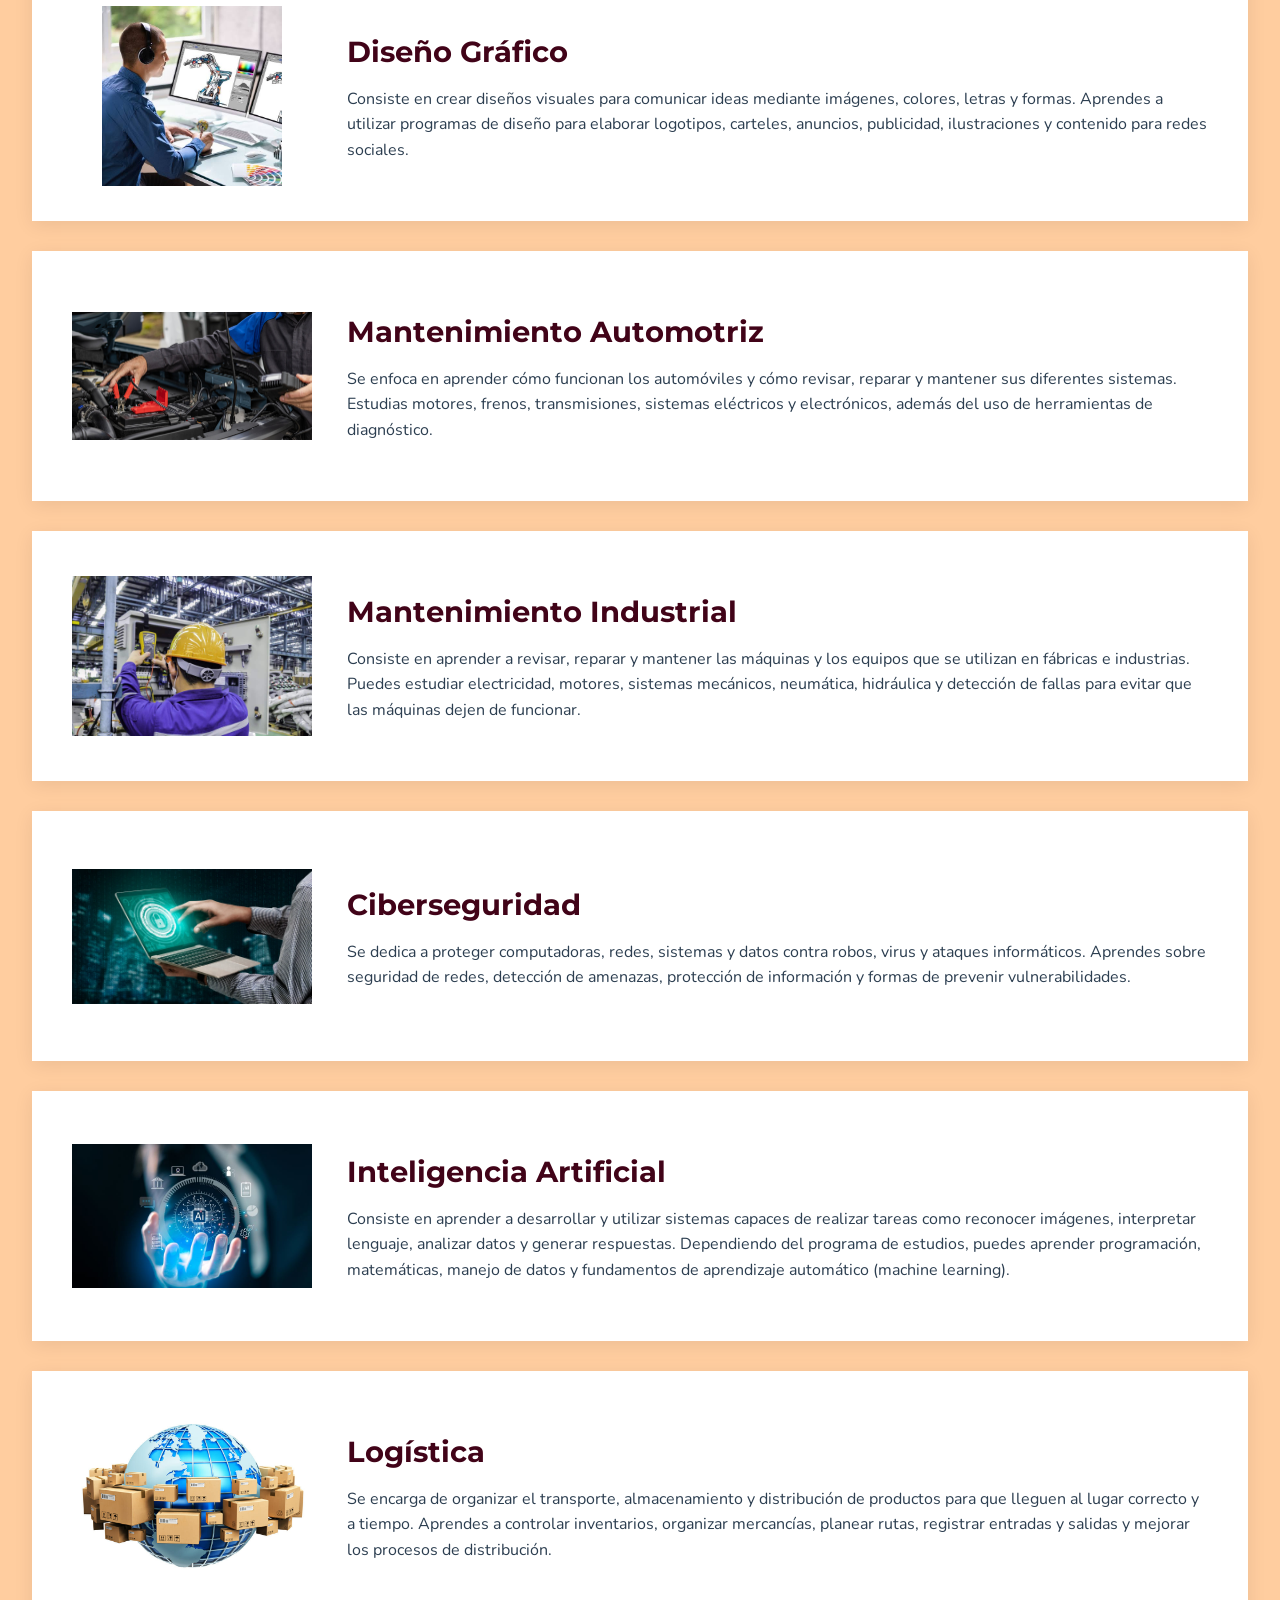
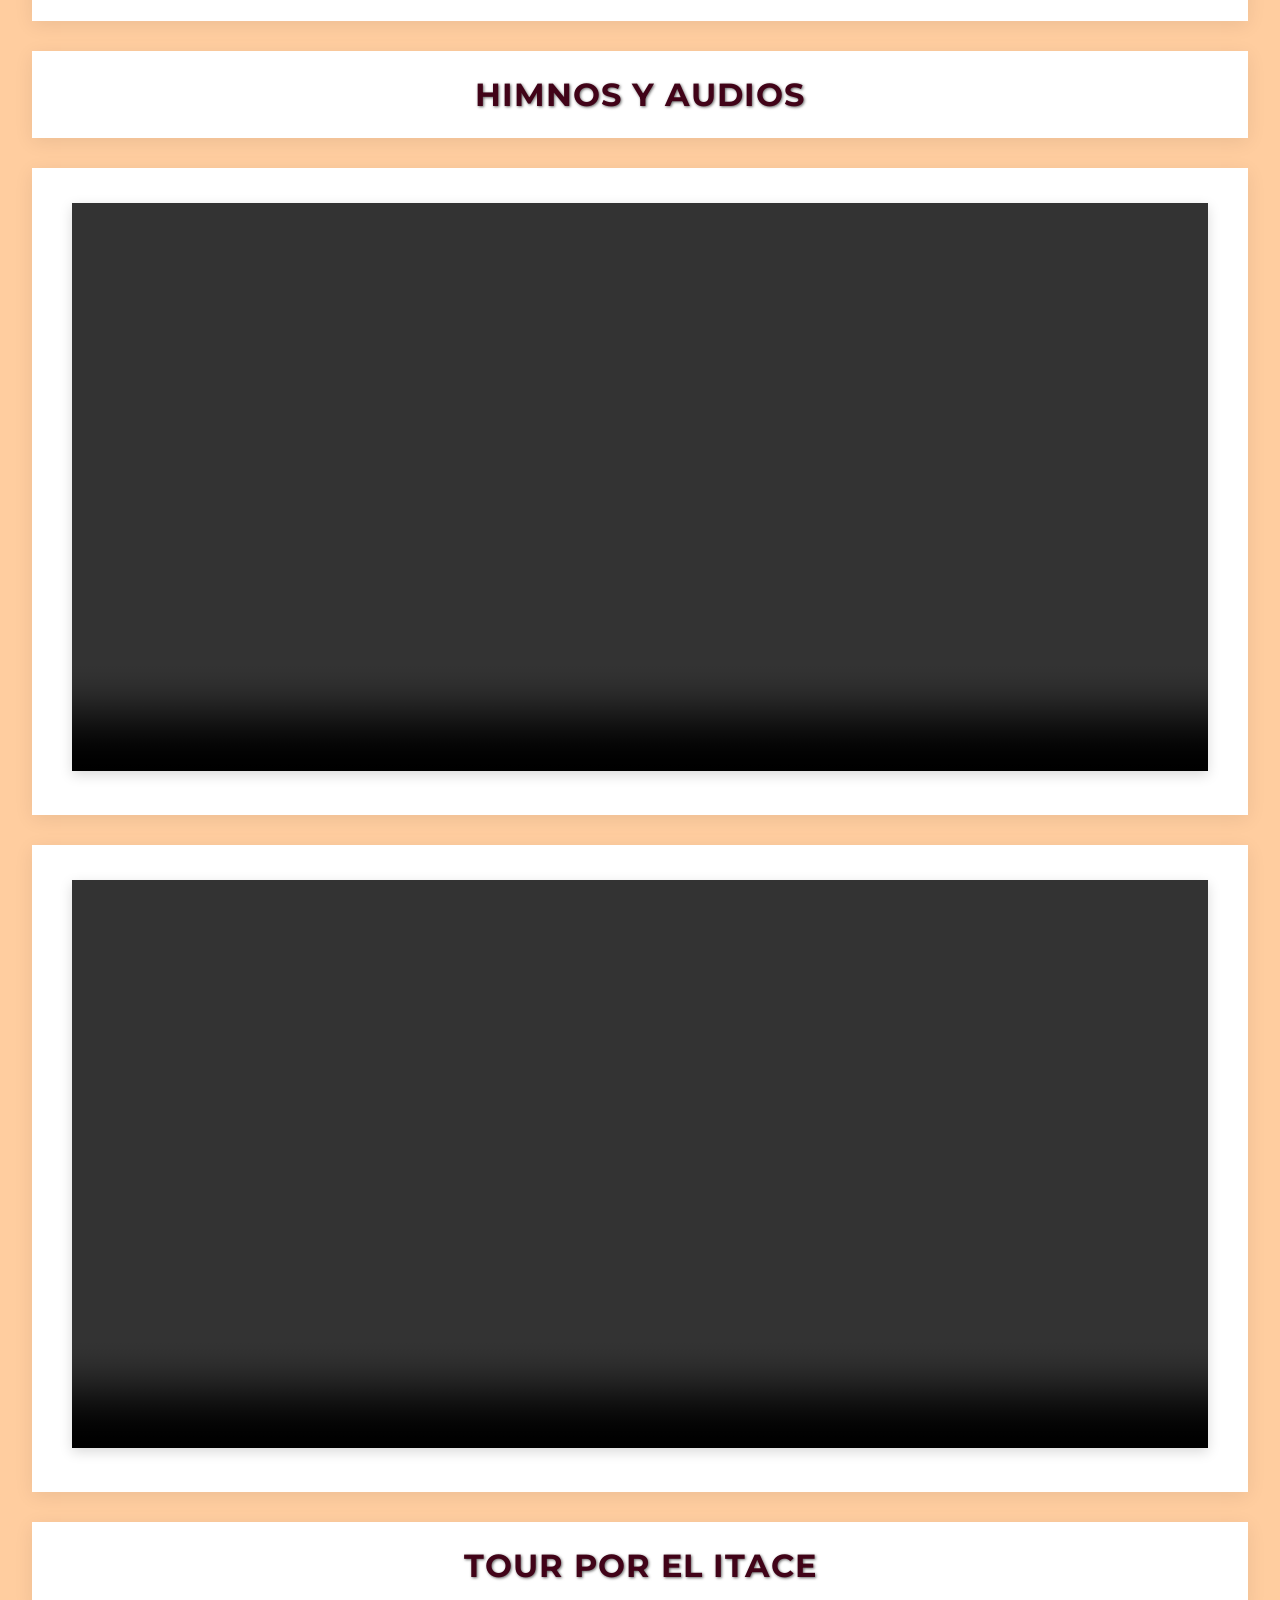
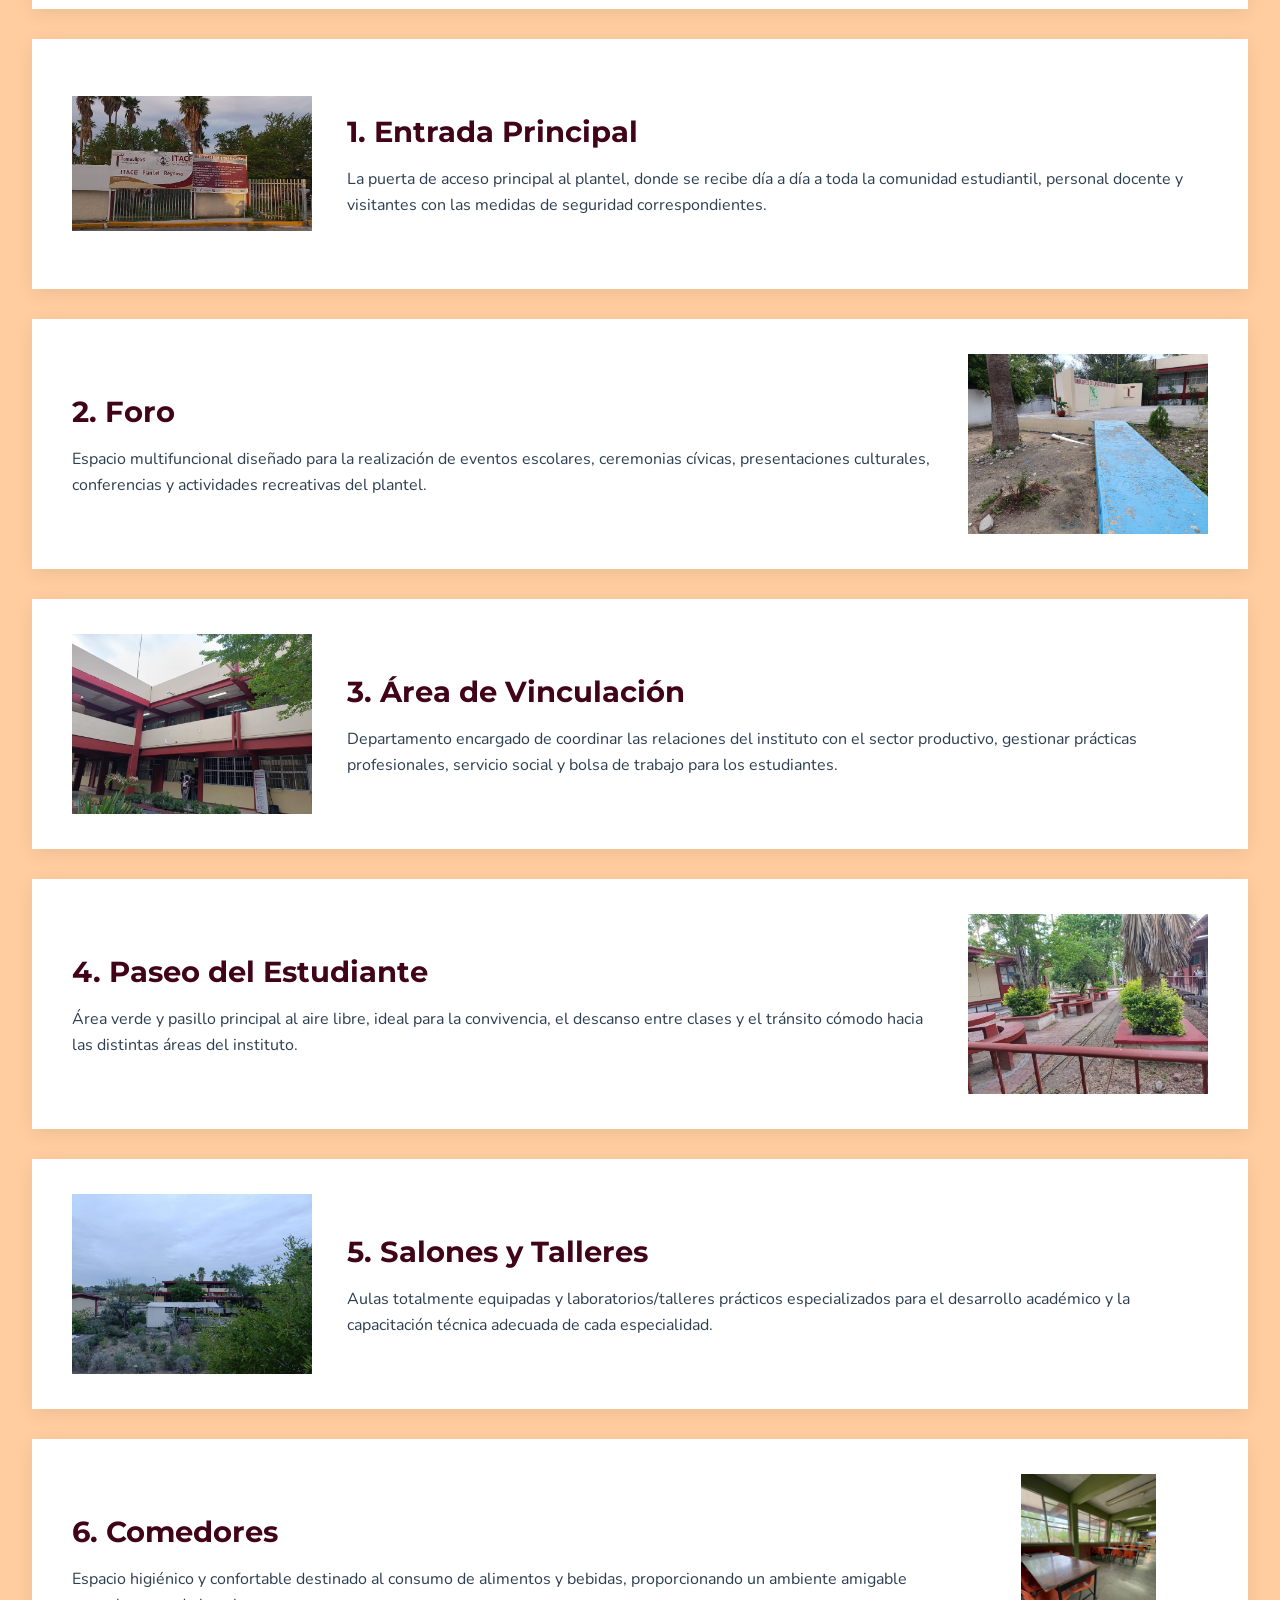
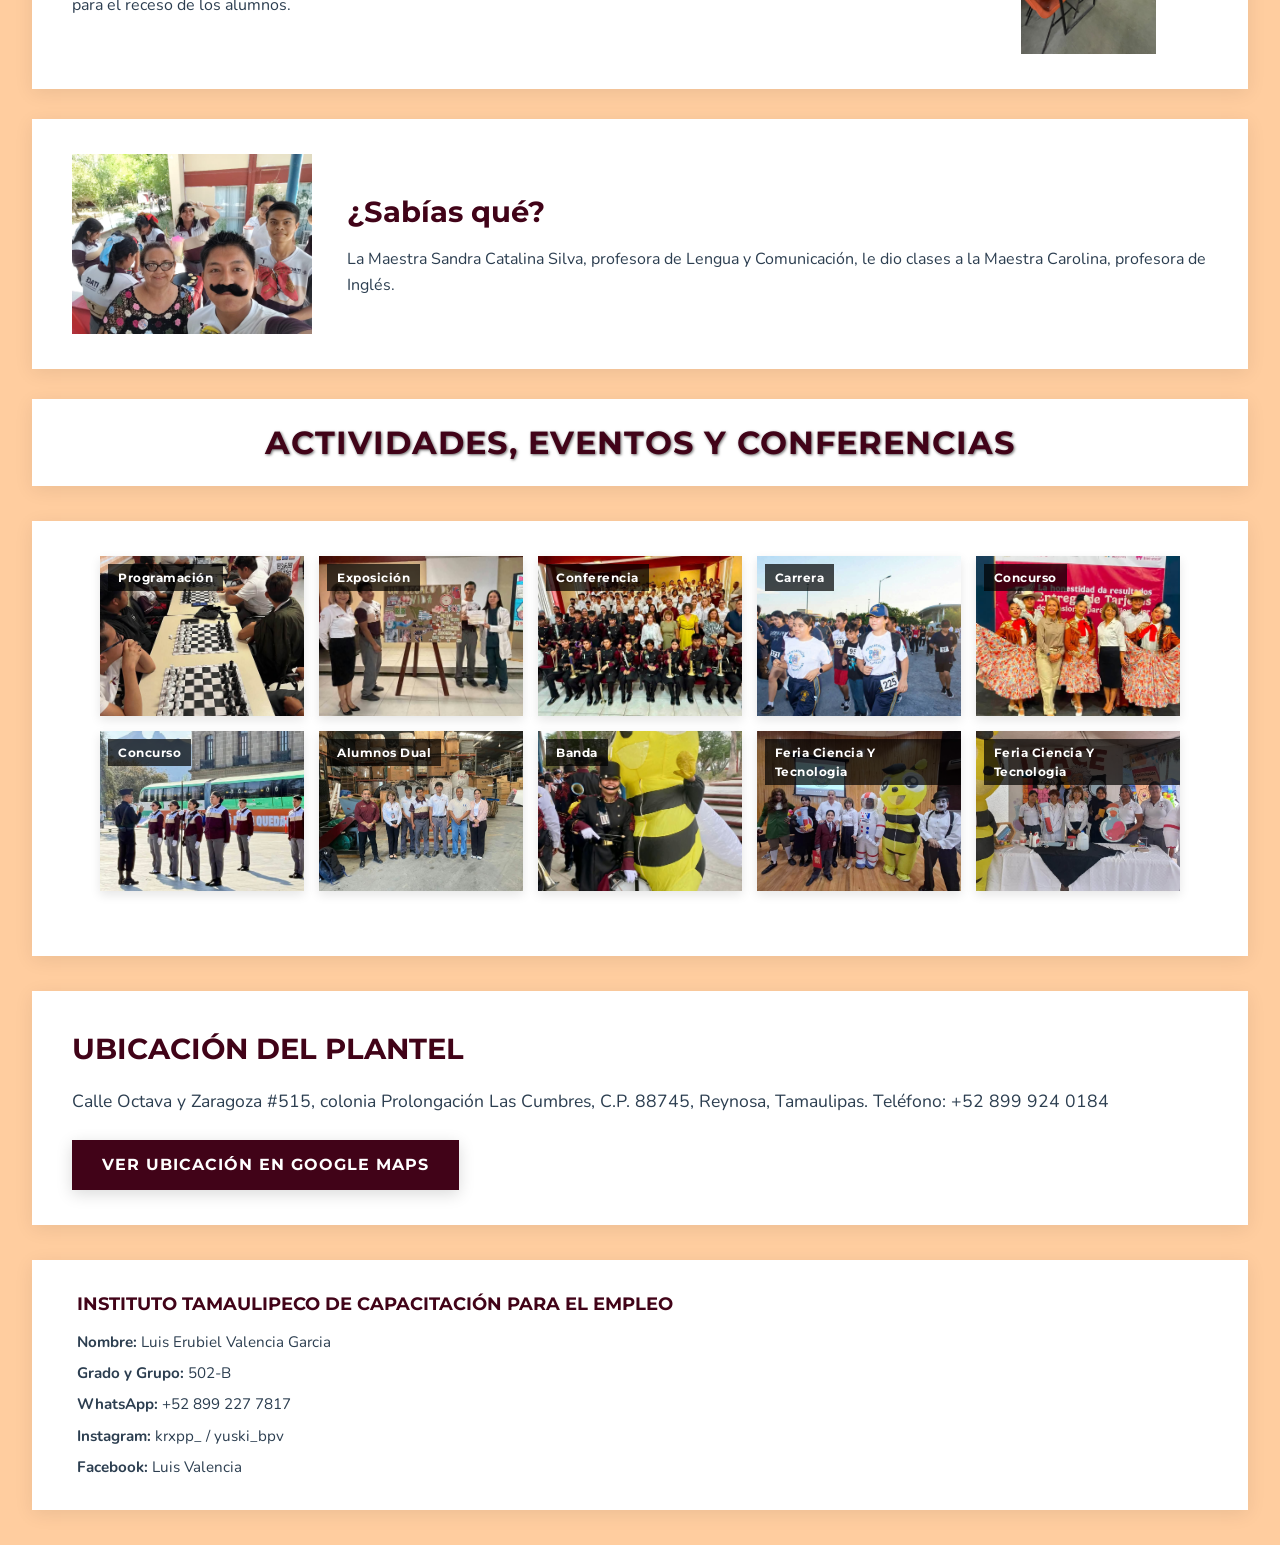
<file: principal.html>
<!DOCTYPE html>
<html lang="es">
<head>
  <meta charset="UTF-8">
  <meta name="viewport" content="width=device-width, initial-scale=1.0">
  <title>Itace Html</title>
  <link rel="stylesheet" href="style.css">
</head>
<body>

  <!-- ENCABEZADO / NAVEGACIÓN INSTITUCIONAL -->
  <header>
    <!-- LOGO A LA IZQUIERDA -->
    <a href="index.html" class="logo-link">
  <img src="imagenes/Logotamaulipas.jpg" alt="Logo Tamaulipas ITACE" class="logo-img">
</a>
    <!-- MENÚ DE NAVEGACIÓN -->
    <nav>
      <ul class="nav-list">
        <li><a href="#inicio" class="nav-btn">Inicio</a></li>
        <li><a href="#intro" class="nav-btn">Intro</a></li>
        <li><a href="#historia" class="nav-btn">Historia</a></li>
        <li><a href="#carreras" class="nav-btn">Carreras</a></li>
        <li><a href="#himnos" class="nav-btn">Himnos</a></li>
        <li><a href="#tour" class="nav-btn">Tour</a></li>
        <li><a href="#curiosidades" class="nav-btn">Dato Curioso</a></li>
        <li><a href="#actividades" class="nav-btn">Actividades</a></li>
        <li><a href="#ubicacion" class="nav-btn">Ubicacion</a></li>
        <li><a href="docentes.html" class="nav-btn">Docentes</a></li>
        <li><a href="#" id="modo-btn" class="nav-btn" onclick="toggleModoOscuro(event)">🌙</a></li>
      </ul>
    </nav>
  </header>

  <!-- SECCIÓN 1: INICIO (BANNER PRINCIPAL) -->
  <section id="inicio" class="banner-section">
    <div class="banner-container">
      <img src="imagenes/otrologo.jpg" alt="Banner Principal ITACE" class="banner-img">
    </div>

    <!-- VIDEO INSTITUCIONAL DEL ITACE -->
    <div class="video-container" id="intro">
      <video controls class="responsive-video">
        <source src="video/videoitace.mp4" type="video/mp4">
        Tu navegador no soporta el elemento de video.
      </video>
    </div>

    <!-- SECCIÓN: HISTORIA DEL ITACE -->
    <div id="historia" class="about-box saga-box">
      <img src="imagenes/abeja2.jpg" alt="Historia del ITACE" class="saga-poster">
      
      <div class="saga-text">
        <h3>Historia del ITACE</h3>
        <p>
          El <strong>Instituto Tamaulipeco de Capacitación para el Empleo (ITACE)</strong> es una institución fundamental en el estado de Tamaulipas, creada con el firme propósito de ofrecer educación media superior y capacitación para el trabajo de alta calidad.
        </p>
        <p class="mt-10">
          A lo largo de los años, el ITACE se ha distinguido por preparar a jóvenes competitivos, brindándoles herramientas prácticas y técnicas que les permiten integrarse con éxito al sector productivo o continuar con su desarrollo profesional.
        </p>
      </div>
    </div>

    <!-- TÍTULO DE CARRERAS TÉCNICAS -->
<div id="carreras" class="about-box saga-box" style="justify-content: center; text-align: center; padding: 18px 30px; border: none;">
  <h2 style="font-family: 'Montserrat', sans-serif; color: #f1c40f; font-size: 2rem; font-weight: 700; letter-spacing: 1px; text-transform: uppercase; margin: 0; text-shadow: 1px 1px 3px rgba(0,0,0,0.6);">
    Carreras Técnicas
  </h2>
</div>
    
    <!-- 1. Diseño Gráfico -->
    <div class="about-box saga-box">
      <img src="imagenes/disenografico.jpg" alt="Carrera de Diseño Gráfico" class="saga-poster">
      <div class="saga-text">
        <h3>Diseño Gráfico</h3>
        <p>
          Consiste en crear diseños visuales para comunicar ideas mediante imágenes, colores, letras y formas. Aprendes a utilizar programas de diseño para elaborar logotipos, carteles, anuncios, publicidad, ilustraciones y contenido para redes sociales.
        </p>
      </div>
    </div>

    <!-- 2. Mantenimiento Automotriz -->
    <div class="about-box saga-box">
      <img src="imagenes/automotriz.jpg" alt="Carrera de Mantenimiento Automotriz" class="saga-poster">
      <div class="saga-text">
        <h3>Mantenimiento Automotriz</h3>
        <p>
          Se enfoca en aprender cómo funcionan los automóviles y cómo revisar, reparar y mantener sus diferentes sistemas. Estudias motores, frenos, transmisiones, sistemas eléctricos y electrónicos, además del uso de herramientas de diagnóstico.
        </p>
      </div>
    </div>

    <!-- 3. Mantenimiento Industrial -->
    <div class="about-box saga-box">
      <img src="imagenes/industrial.jpg" alt="Carrera de Mantenimiento Industrial" class="saga-poster">
      <div class="saga-text">
        <h3>Mantenimiento Industrial</h3>
        <p>
          Consiste en aprender a revisar, reparar y mantener las máquinas y los equipos que se utilizan en fábricas e industrias. Puedes estudiar electricidad, motores, sistemas mecánicos, neumática, hidráulica y detección de fallas para evitar que las máquinas dejen de funcionar.
        </p>
      </div>
    </div>

    <!-- 4. Ciberseguridad -->
    <div class="about-box saga-box">
      <img src="imagenes/ciberseguridad.jpg" alt="Carrera de Ciberseguridad" class="saga-poster">
      <div class="saga-text">
        <h3>Ciberseguridad</h3>
        <p>
          Se dedica a proteger computadoras, redes, sistemas y datos contra robos, virus y ataques informáticos. Aprendes sobre seguridad de redes, detección de amenazas, protección de información y formas de prevenir vulnerabilidades.
        </p>
      </div>
    </div>

    <!-- 5. Inteligencia Artificial -->
    <div class="about-box saga-box">
      <img src="imagenes/ia.jpg" alt="Carrera de Inteligencia Artificial" class="saga-poster">
      <div class="saga-text">
        <h3>Inteligencia Artificial</h3>
        <p>
          Consiste en aprender a desarrollar y utilizar sistemas capaces de realizar tareas como reconocer imágenes, interpretar lenguaje, analizar datos y generar respuestas. Dependiendo del programa de estudios, puedes aprender programación, matemáticas, manejo de datos y fundamentos de aprendizaje automático (machine learning).
        </p>
      </div>
    </div>

    <!-- 6. Logística -->
    <div class="about-box saga-box">
      <img src="imagenes/logistica.jpg" alt="Carrera de Logística" class="saga-poster">
      <div class="saga-text">
        <h3>Logística</h3>
        <p>
          Se encarga de organizar el transporte, almacenamiento y distribución de productos para que lleguen al lugar correcto y a tiempo. Aprendes a controlar inventarios, organizar mercancías, planear rutas, registrar entradas y salidas y mejorar los procesos de distribución.
        </p>
      </div>
    </div>

  </section>

  <!-- SECCIÓN: VÍDEO DESTACADO -->
   <div id="himnos" class="about-box saga-box" style="justify-content: center; text-align: center; padding: 18px 30px; margin-top: 30px; border: none;">
    <h2 style="font-family: 'Montserrat', sans-serif; color: #f1c40f; font-size: 2rem; font-weight: 700; letter-spacing: 1px; text-transform: uppercase; margin: 0; text-shadow: 1px 1px 3px rgba(0,0,0,0.6);">
      Himnos y Audios
    </h2>
  </div>

  <section class="episode-section">
    <div class="about-box episode-box">
      <div class="episode-video-container">
        <video controls class="responsive-video">
          <source src="video/himnotamaulipas.mp4" type="video/mp4">
          Tu navegador no soporta el elemento de video.
        </video>
      </div>
    </div>
    <div class="about-box episode-box">
      <div class="episode-video-container">
        <video controls class="responsive-video">
          <source src="video/himnoitace.mp4" type="video/mp4">
          Tu navegador no soporta el elemento de video.
        </video>
      </div>
    </div>
  </section>

 
  <!-- TÍTULO PRINCIPAL: TOUR POR EL ITACE -->
  <div id="tour" class="about-box saga-box" style="justify-content: center; text-align: center; padding: 18px 30px; margin-top: 30px; border: none;">
    <h2 style="font-family: 'Montserrat', sans-serif; color: #f1c40f; font-size: 2rem; font-weight: 700; letter-spacing: 1px; text-transform: uppercase; margin: 0; text-shadow: 1px 1px 3px rgba(0,0,0,0.6);">
      Tour por el ITACE
    </h2>
  </div>

  <!-- 1. ENTRADA PRINCIPAL -->
  <div class="about-box saga-box">
    <img src="imagenes/entrada.jpg" alt="Entrada ITACE" class="saga-poster">
    <div class="saga-text">
      <h3>1. Entrada Principal</h3>
      <p>
        La puerta de acceso principal al plantel, donde se recibe día a día a toda la comunidad estudiantil, personal docente y visitantes con las medidas de seguridad correspondientes.
      </p>
    </div>
  </div>

  <!-- 2. FORO -->
  <div class="about-box saga-box">
    <div class="saga-text">
      <h3>2. Foro</h3>
      <p>
        Espacio multifuncional diseñado para la realización de eventos escolares, ceremonias cívicas, presentaciones culturales, conferencias y actividades recreativas del plantel.
      </p>
    </div>
    <img src="imagenes/foro.jpg" alt="Foro ITACE" class="saga-poster">
  </div>

  <!-- 3. VINCULACIÓN -->
  <div class="about-box saga-box">
    <img src="imagenes/vinculacion.jpg" alt="Oficina de Vinculación" class="saga-poster">
    <div class="saga-text">
      <h3>3. Área de Vinculación</h3>
      <p>
        Departamento encargado de coordinar las relaciones del instituto con el sector productivo, gestionar prácticas profesionales, servicio social y bolsa de trabajo para los estudiantes.
      </p>
    </div>
  </div>

  <!-- 4. PASEO DEL ESTUDIANTE -->
  <div class="about-box saga-box">
    <div class="saga-text">
      <h3>4. Paseo del Estudiante</h3>
      <p>
        Área verde y pasillo principal al aire libre, ideal para la convivencia, el descanso entre clases y el tránsito cómodo hacia las distintas áreas del instituto.
      </p>
    </div>
    <img src="imagenes/paeodelestudiantes.jpg" alt="Paseo del Estudiante" class="saga-poster">
  </div>

  <!-- 5. SALONES Y TALLERES -->
  <div class="about-box saga-box">
    <img src="imagenes/salones.jpg" alt="Salones y Talleres ITACE" class="saga-poster">
    <div class="saga-text">
      <h3>5. Salones y Talleres</h3>
      <p>
        Aulas totalmente equipadas y laboratorios/talleres prácticos especializados para el desarrollo académico y la capacitación técnica adecuada de cada especialidad.
      </p>
    </div>
  </div>

  <!-- 6. COMEDORES -->
  <div class="about-box saga-box">
    <div class="saga-text">
      <h3>6. Comedores</h3>
      <p>
        Espacio higiénico y confortable destinado al consumo de alimentos y bebidas, proporcionando un ambiente amigable para el receso de los alumnos.
      </p>
    </div>
    <img src="imagenes/comedores.jpg" alt="Comedores ITACE" class="saga-poster">
  </div>

  <!-- SECCIÓN: DATO CURIOSO -->
  <section id="curiosidades" class="trivia-section">
    <div class="about-box saga-box">
      <img src="imagenes/sandra.jpg" alt="Profesora Sandra Silva" class="saga-poster">
      <div class="saga-text">
        <h3>¿Sabías qué?</h3>
        <p>
          La Maestra Sandra Catalina Silva, profesora de Lengua y Comunicación, le dio clases a la Maestra Carolina, profesora de Inglés.
        </p>
      </div>
    </div>
  </section>

  <!-- SECCIÓN: ACTIVIDADES REALIZADAS POR ALUMNOS -->
<section class="actividades-section">
  <!-- TÍTULO DE LA SECCIÓN -->
  <div class="about-box saga-box" style="justify-content: center; text-align: center; padding: 18px 30px; border: none; margin-bottom: 25px;">
    <h2 style="font-family: 'Montserrat', sans-serif; color: #f1c40f; font-size: 2rem; font-weight: 700; letter-spacing: 1px; text-transform: uppercase; margin: 0; text-shadow: 1px 1px 3px rgba(0,0,0,0.6);">
      Actividades, Eventos y Conferencias
    </h2>
  </div>

  <!-- CONTENEDOR GUINDA DE LA GALERÍA -->
  <div id="actividades" class="about-box galeria-contenedor">
    <div class="galeria-grid">

      <!-- Tarjeta 1 -->
      <div class="tarjeta-foto">
        <a href="https://www.facebook.com/share/p/1FYzcc6PXJ/" target="_blank">
          <span class="foto-etiqueta">Programación</span>
          <img src="imagenes/ajedrez.jpg" class="foto-img" alt="Actividad">
        </a>
      </div>

      <!-- Tarjeta 2 -->
      <div class="tarjeta-foto">
        <a href="https://www.facebook.com/share/p/1ET93QJ2z8/" target="_blank">
          <span class="foto-etiqueta">Exposición</span>
          <img src="imagenes/expo.jpg" class="foto-img" alt="Actividad">
        </a>
      </div>

      <!-- Tarjeta 3 -->
      <div class="tarjeta-foto">
        <a href="https://www.facebook.com/share/p/19oQw4LYpv/" target="_blank">
          <span class="foto-etiqueta">Conferencia</span>
          <img src="imagenes/banda.jpg" class="foto-img" alt="Actividad">
        </a>
      </div>

      <!-- Tarjeta 4 -->
      <div class="tarjeta-foto">
        <a href="https://www.facebook.com/share/p/1EKDH2sR9D/" target="_blank">
          <span class="foto-etiqueta">Carrera</span>
          <img src="imagenes/carrera.jpg" class="foto-img" alt="Actividad">
        </a>
      </div>

      <!-- Tarjeta 5 -->
      <div class="tarjeta-foto">
        <a href="https://www.facebook.com/share/p/19M2UebDyX/" target="_blank">
          <span class="foto-etiqueta">Concurso</span>
          <img src="imagenes/danza.jpg" class="foto-img" alt="Actividad">
        </a>
      </div>

      <!-- Tarjeta 6 -->
      <div class="tarjeta-foto">
        <a href="https://www.facebook.com/share/p/18nJVdtMyM/" target="_blank">
          <span class="foto-etiqueta">Concurso</span>
          <img src="imagenes/escolta.jpg" class="foto-img" alt="Actividad">
        </a>
      </div>

      <!-- Tarjeta 7 -->
      <div class="tarjeta-foto">
        <a href="https://www.facebook.com/share/p/1GeNRtifKd/" target="_blank">
          <span class="foto-etiqueta">Alumnos Dual</span>
          <img src="imagenes/dual.jpg" class="foto-img" alt="Actividad">
        </a>
      </div>

      <!-- Tarjeta 8 -->
      <div class="tarjeta-foto">
        <a href="https://www.facebook.com/share/p/19ck4R9foj/" target="_blank">
          <span class="foto-etiqueta">Banda</span>
          <img src="imagenes/banda2.jpg" class="foto-img" alt="Actividad">
        </a>
      </div>

      <!-- Tarjeta 9 -->
      <div class="tarjeta-foto">
        <a href="https://www.facebook.com/share/p/1EksJWX6wp/" target="_blank">
          <span class="foto-etiqueta">Feria Ciencia Y Tecnologia</span>
          <img src="imagenes/feriacyt.jpg" class="foto-img" alt="Actividad">
        </a>
      </div>

      <!-- Tarjeta 10 -->
      <div class="tarjeta-foto">
        <a href="https://www.facebook.com/share/p/1EksJWX6wp/" target="_blank">
          <span class="foto-etiqueta">feria Ciencia y Tecnologia</span>
          <img src="imagenes/feriacyt2.jpg" class="foto-img" alt="Actividad">
        </a>
      </div>

    </div> <!-- Cierre de galeria-grid -->
  </div> <!-- Cierre de galeria-contenedor -->
</section> <!-- Cierre de actividades-section -->

<!-- SECCIÓN UBICACIÓN (Caja independiente) -->
<section id="ubicacion" class="about-box ubicacion-box">
  <h2>Ubicación del Plantel</h2>
  <p>Calle Octava y Zaragoza #515, colonia Prolongación Las Cumbres, C.P. 88745, Reynosa, Tamaulipas. 
    Teléfono: +52 899 924 0184</p>
  
  <div class="ubicacion-btn-container">
    <a href="https://maps.app.goo.gl/6Kfkp5kibLfTiBoM7" target="_blank" class="map-btn">
      Ver ubicación en Google Maps
    </a>
  </div>
</section>

<!-- FOOTER / PIE DE PÁGINA (Caja independiente) -->
<footer class="about-box">
  <div class="footer-content">
    <div class="footer-info">
      <h4>Instituto Tamaulipeco de Capacitación para el Empleo</h4>
      <p><strong>Nombre:</strong> Luis Erubiel Valencia Garcia</p>
      <p><strong>Grado y Grupo:</strong> 502-B</p>
      <p><strong>WhatsApp:</strong> +52 899 227 7817</p>
      <p><strong>Instagram:</strong> krxpp_ / yuski_bpv</p>
      <p><strong>Facebook:</strong> Luis Valencia</p>
    </div>
  </div>
</footer>

<!-- Enlace al archivo de JavaScript externo -->
<script src="script.js"></script>

</body>
</html>
</file>
<file: style.css>
/* =========================================================
   1. CONFIGURACIÓN GENERAL Y FONDO CREMA
   ========================================================= */
@import url('https://fonts.googleapis.com/css2?family=Montserrat:wght@400;600;700;800&family=Nunito:wght@400;600;700&display=swap');

* {
  box-sizing: border-box;
  margin: 0;
  padding: 0;
}

body {
  font-family: 'Nunito', sans-serif;
  background-color: #ffcd9f !important; /* FONDO CREMOSO INSTITUCIONAL */
  color: #1a1a1a !important;            /* TEXTO GENERAL OSCURO */
  line-height: 1.6;
  padding-top: 70px !important;         /* Espacio para el header fijo */
}

/* =========================================================
   2. PANTALLA DE BIENVENIDA / HERO (index.html)
   ========================================================= */
.body-bienvenida {
  overflow: hidden;
  height: 100vh;
  margin: 0;
  padding: 0;
  padding-top: 0 !important;
}

.hero-section {
  position: relative;
  width: 100vw;
  height: 100vh;
  background-image: url('imagenes/portadainiciooo.jpg'); 
  background-size: cover;
  background-position: center;
  background-repeat: no-repeat;
  display: flex;
  align-items: center;
  justify-content: flex-start;
  padding: 0;
  margin: 0;
}

.hero-overlay {
  position: absolute;
  top: 0;
  left: 0;
  width: 100%;
  height: 100%;
  background: linear-gradient(
    to right, 
    rgba(65, 3, 24, 0.95) 0%,   
    rgba(65, 3, 24, 0.75) 40%,  
    rgba(65, 3, 24, 0.20) 80%,  
    rgba(65, 3, 24, 0.05) 100%
  );
  z-index: 1;
}

.hero-content {
  position: absolute !important;
  bottom: 30px !important;   /* Lo pega hacia la parte de abajo */
  right: 40px !important;    /* Lo manda hacia la derecha, justo donde apunta tu dedo */
  left: auto !important;     /* Evita que se estire desde la izquierda */
  transform: none !important; /* Quita cualquier centrado anterior */
  z-index: 10 !important;
}

.hero-title {
  font-family: 'Montserrat', sans-serif;
  font-size: 3.8rem;
  font-weight: 800;
  line-height: 1.15;
  margin: 0 0 15px 0;
  text-transform: uppercase;
  letter-spacing: 1.5px;
  color: #ffffff;
  text-shadow: 0 3px 12px rgba(0, 0, 0, 0.6);
}

.hero-subtitle {
  font-family: 'Nunito', sans-serif;
  font-size: 1.4rem;
  font-weight: 600;
  color: #ffffff;
  margin-bottom: 35px;
  letter-spacing: 1px;
}

.hero-btn {
  display: inline-block;
  font-family: 'Montserrat', sans-serif;
  font-weight: 700;
  font-size: 1rem;
  color: #5c0626;
  background-color: #ffffff;
  padding: 14px 34px;
  border-radius: 25px;
  text-decoration: none;
  text-transform: uppercase;
  letter-spacing: 1px;
  box-shadow: 0 4px 15px rgba(0, 0, 0, 0.4);
  transition: all 0.3s ease;
}

.hero-btn:hover {
  background-color: #f1c40f;
  color: #5c0626;
  transform: translateY(-2px);
}

/* =========================================================
   3. BARRA SUPERIOR Y MENÚ DE NAVEGACIÓN (EN BLANCO)
   ========================================================= */
header, 
.navbar, 
.header-container {
  background-color: #ffffff !important; /* BANNER SUPERIOR BLANCO */
  position: fixed !important;
  top: 0 !important;
  left: 0 !important;
  width: 100% !important;
  z-index: 1000 !important;
  display: flex !important;
  justify-content: space-between !important;
  align-items: center !important;
  padding: 10px 25px !important;
  box-sizing: border-box !important;
  box-shadow: 0 2px 10px rgba(0, 0, 0, 0.1) !important;
}

.logo, 
.logo img, 
header img {
  max-height: 45px !important;
  border-radius: 4px !important;
  display: block !important;
}

nav, 
.nav-links, 
.menu-navegacion {
  background: transparent !important;
  background-color: transparent !important;
  box-shadow: none !important;
  display: flex !important;
  flex-direction: row !important;
  align-items: center !important;
  gap: 18px !important;
  list-style: none !important;
  margin: 0 !important;
  padding: 0 !important;
}

nav li, 
.nav-links li, 
.menu-navegacion li {
  list-style: none !important;
  display: inline-block !important;
  margin: 0 !important;
  padding: 0 !important;
}

/* Letras oscuras en el menú sobre fondo blanco */
nav a, 
.nav-links a, 
.menu-navegacion a,
.nav-btn {
  color: #410318 !important; /* Color vino oscuro para las opciones */
  font-family: 'Montserrat', sans-serif !important;
  font-weight: 700 !important;
  font-size: 0.88rem !important;
  text-decoration: none !important;
  padding: 4px 6px !important;
  white-space: nowrap !important;
  transition: color 0.2s ease !important;
}

nav a:hover, 
.nav-links a:hover, 
.menu-navegacion a:hover,
.nav-btn:hover {
  color: #f1c40f !important; /* Dorado al pasar el cursor */
  background: transparent !important;
}

/* =========================================================
   4. BANNERS, VIDEOS Y CAJAS DE INFORMACIÓN (EN BLANCO)
   ========================================================= */
.banner-container {
  width: 100% !important;
  background-color: #ffffff;
  display: flex;
  justify-content: center;
  align-items: center;
  margin-top: 20px;
  overflow: hidden; /* Oculta lo que sobrepase los bordes */
}

.banner-img {
  width: 100% !important;
  height: 380px !important;
  object-fit: cover !important;
  
  /* PRUEBA ESTAS OPCIONES MANUALMENTE EN TU CÓDIGO: */
  object-position: center 40% !important; 
  /* El primer valor (center) mueve de izquierda a derecha. 
     El segundo valor (30%) mueve de arriba hacia abajo:
     - Si pones 'center 10%' se va muy arriba (ves la abeja).
     - Si pones 'center 80%' se va muy abajo (ves el texto).
     - Prueba con 'center 40%' o 'center 50%' para buscar el punto exacto donde se vea TODO. */
}

/* CONTENEDOR DEL VIDEO EN BLANCO */
.video-container {
  display: flex !important;
  justify-content: center !important;
  background-color: #ffffff !important; /* Fondo blanco */
  width: 95% !important;
  max-width: 1400px !important;
  margin: 30px auto !important;
  padding: 35px 40px !important;
  border-radius: 0px !important;
  box-shadow: 0 4px 18px rgba(0, 0, 0, 0.08) !important;
  box-sizing: border-box !important;
}

.responsive-video {
  width: 100% !important;
  max-width: none !important;
  border-radius: 0px !important;
  box-shadow: 0 4px 12px rgba(0, 0, 0, 0.15) !important;
}

/* CAJAS DE INFORMACIÓN (FONDO BLANCO Y TEXTOS OSCUROS) */
.about-box {
  background-color: #ffffff !important;  /* Fondo blanco puro */
  color: #1a1a1a !important;             /* Texto general negro/oscuro */
  width: 95%;
  max-width: 1400px;
  margin: 30px auto;
  padding: 35px 40px;
  border-radius: 0px !important;
  box-shadow: 0 4px 18px rgba(0, 0, 0, 0.08);
  box-sizing: border-box;
}

/* Textos y títulos dentro de las cajas en color oscuro para legibilidad */
.about-box h3, 
.about-box h2, 
.saga-text h3 {
  color: #410318 !important;             /* Títulos principales en vino institucional */
}

.about-box p {
  color: #2c3e50 !important;             /* Párrafos oscuros de alta legibilidad */
}

.saga-box {
  display: flex;
  align-items: center;
  gap: 35px;
}

.saga-poster {
  width: 240px;
  height: 180px;
  object-fit: contain;
  flex-shrink: 0;
  border-radius: 0px;
}

.saga-text h3 {
  font-family: 'Montserrat', sans-serif;
  font-size: 1.8rem;
  margin-bottom: 12px;
}

/* TÍTULOS DE SECCIÓN */
.titulo-seccion {
  text-align: center;
  font-family: 'Montserrat', sans-serif;
  font-size: 2.2rem;
  color: #410318 !important;
  margin: 45px 0 25px 0;
  text-transform: uppercase;
  font-weight: 800;
}

/* =========================================================
   5. GALERÍA DE ACTIVIDADES
   ========================================================= */
.galeria-grid {
  display: grid !important;
  grid-template-columns: repeat(5, 1fr) !important;
  gap: 15px !important;
  width: 95% !important;
  max-width: 1400px !important;
  margin: 0 auto 30px auto !important;
  box-sizing: border-box !important;
}

.tarjeta-foto {
  background-color: transparent !important;
  border-radius: 0px !important;
  overflow: hidden !important;
  box-shadow: 0 4px 10px rgba(0, 0, 0, 0.1) !important;
}

.tarjeta-foto a {
  display: block !important;
  width: 100% !important;
  height: 100% !important;
  text-decoration: none !important;
  position: relative !important;
  cursor: pointer;
  color: #ffffff !important;
}

.tarjeta-foto a:visited,
.tarjeta-foto a:hover,
.tarjeta-foto a:active {
  color: #ffffff !important;
  text-decoration: none !important;
}

.foto-img {
  width: 100% !important;
  height: 160px !important;
  object-fit: cover !important;
  display: block !important;
  transition: transform 0.3s ease !important;
}

.tarjeta-foto:hover .foto-img {
  transform: scale(1.05) !important;
}

.foto-pie {
  display: none !important;
}

.foto-etiqueta {
  position: absolute !important;
  top: 8px !important;
  left: 8px !important;
  background-color: rgba(0, 0, 0, 0.7) !important;
  color: #ffffff !important;
  font-family: 'Montserrat', sans-serif !important;
  font-weight: 700 !important;
  font-size: 0.75rem !important;
  padding: 4px 10px !important;
  border-radius: 0px !important;
  z-index: 2 !important;
  letter-spacing: 0.5px !important;
  text-transform: capitalize !important;
}

/* =========================================================
   6. PIE DE PÁGINA / FOOTER (EN BLANCO)
   ========================================================= */
footer.about-box {
  background-color: #ffffff !important;    /* Footer blanco puro */
  color: #1a1a1a !important;               /* Texto oscuro */
  text-align: left !important;
  padding: 30px 45px !important;
  margin-top: 50px !important;
}

.footer-content, 
.footer-info {
  display: flex !important;
  flex-direction: column !important;
  align-items: flex-start !important;
  text-align: left !important;
  gap: 6px !important;
}

.footer-info h4 {
  font-family: 'Montserrat', sans-serif !important;
  font-size: 1.1rem !important;
  font-weight: 700 !important;
  color: #410318 !important;               /* Título en vino */
  margin: 0 0 6px 0 !important;
  text-transform: uppercase !important;
}

.footer-info p {
  font-family: 'Nunito', sans-serif !important;
  font-size: 0.95rem !important;
  color: #2c3e50 !important;               /* Texto oscuro legible */
  margin: 2px 0 !important;
  line-height: 1.4 !important;
}

.footer-info .author-name,
.author-name {
  font-family: 'Montserrat', sans-serif;
  font-size: 1.05rem !important;
  font-weight: 700 !important;
  color: #410318 !important;               /* Destacado en vino */
  margin: 8px 0;
}

.highlight {
  color: #410318 !important;
  font-weight: 700;
}

/* =========================================================
   SECCIÓN UBICACIÓN Y BOTÓN
   ========================================================= */
.ubicacion-box {
  text-align: left;
}

.ubicacion-box h2 {
  font-family: 'Montserrat', sans-serif;
  font-size: 1.8rem;
  color: #410318 !important;
  margin-bottom: 15px;
  text-transform: uppercase;
}

.ubicacion-box p {
  font-family: 'Nunito', sans-serif;
  font-size: 1.1rem;
  color: #2c3e50 !important;
  line-height: 1.6;
  margin-bottom: 25px;
}

.ubicacion-btn-container {
  display: flex;
  justify-content: flex-start;
}

.map-btn {
  display: inline-block;
  font-family: 'Montserrat', sans-serif;
  font-weight: 700;
  font-size: 1rem;
  color: #ffffff !important;
  background-color: #410318 !important;
  padding: 12px 30px !important;
  border-radius: 0px !important;
  text-decoration: none !important;
  text-transform: uppercase !important;
  letter-spacing: 1px !important;
  box-shadow: 0 4px 15px rgba(0, 0, 0, 0.15) !important;
  transition: all 0.3s ease !important;
}

.map-btn:hover {
  background-color: #f1c40f !important;
  color: #410318 !important;
  transform: translateY(-2px) !important;
}

/* SEPARACIÓN DE SECCIONES */
.galeria-contenedor,
.ubicacion-box,
footer.about-box {
  margin-top: 35px !important;
  margin-bottom: 35px !important;
}

/* =========================================================
   MODO OSCURO (Se activa con la clase .dark-mode en el body)
   ========================================================= */
body.dark-mode {
  background-color: #1a0108 !important; /* Fondo vino muy oscuro y elegante */
  color: #f6f4ee !important;
}

body.dark-mode header, 
body.dark-mode .navbar, 
body.dark-mode .header-container {
  background-color: #2b020f !important; /* Barra superior vino oscuro */
  box-shadow: 0 2px 10px rgba(0, 0, 0, 0.4) !important;
}

body.dark-mode nav a, 
body.dark-mode .nav-links a, 
body.dark-mode .menu-navegacion a,
body.dark-mode .nav-btn {
  color: #ffffff !important; /* Letras blancas en el menú */
}

body.dark-mode .about-box,
body.dark-mode .video-container,
body.dark-mode footer.about-box,
body.dark-mode .banner-container {
  background-color: #2b020f !important; /* Cajas y contenedores oscuros */
  color: #ffffff !important;
  box-shadow: 0 4px 18px rgba(0, 0, 0, 0.3) !important;
}

body.dark-mode .about-box h3, 
body.dark-mode .about-box h2, 
body.dark-mode .saga-text h3,
body.dark-mode .titulo-seccion,
body.dark-mode .ubicacion-box h2,
body.dark-mode .footer-info h4 {
  color: #f1c40f !important; /* Títulos en dorado suave para resaltar en oscuro */
}

body.dark-mode .about-box p,
body.dark-mode .ubicacion-box p,
body.dark-mode .footer-info p {
  color: #e0e0e0 !important; /* Textos claros legibles */
}

/* Estilos responsivos para celulares (pantallas de 768px o menos) */
@media (max-width: 768px) {
  /* Hacemos que los contenedores principales ocupen todo el ancho y se apilen en columna */
  .about-box, .saga-box {
    display: flex !important;
    flex-direction: column !important;
    width: 100% !important;
    box-sizing: border-box;
    padding: 10px !important;
    margin: 0 auto 20px auto !important;
  }

  /* Las imágenes de las carreras, historia y tour se ajustan al ancho de la pantalla */
  .saga-poster {
    width: 100% !important;
    height: auto !important;
    max-width: 100% !important;
    object-fit: cover;
  }

  /* El texto se alinea bien y no se sale de los márgenes */
  .saga-text {
    width: 100% !important;
    padding: 10px 0 !important;
    text-align: left;
  }

  /* Títulos de las secciones adaptados para que no queden gigantes */
  h2 {
    font-size: 1.5rem !important;
  }
}

@media (max-width: 768px) {
  .hero-section {
    width: 100% !important;
    height: auto !important;
    min-height: 100vh !important;
    background-size: contain !important;
    background-position: center !important;
    background-repeat: no-repeat !important;
    display: flex !important;
    flex-direction: column !important;
    align-items: center !important;
    justify-content: center !important;
    padding: 10px !important;
    box-sizing: border-box !important;
  }

  .hero-content {
    width: 100% !important;
    display: flex !important;
    flex-direction: column !important;
    align-items: center !important;
    text-align: center !important;
    margin-top: 20px !important;
    position: relative !important;
    z-index: 10 !important; /* Lo levanta por encima del overlay */
  }

  .hero-btn {
    width: 80% !important;
    max-width: 250px !important;
    margin-top: 15px !important;
    padding: 12px 20px !important;
    position: relative !important;
    display: inline-block !important;
    z-index: 20 !important; /* Garantiza que sea totalmente clickeable */
  }
}

/* Ajuste definitivo para alinear el menú de navegación en celular */
@media (max-width: 768px) {
  /* Contenedor general del menú o header */
  header, nav, .navbar {
    display: flex !important;
    flex-direction: column !important;
    align-items: center !important;
    justify-content: center !important;
    width: 100% !important;
    padding: 10px 0 !important;
    box-sizing: border-box !important;
  }

  /* Contenedor de la lista de enlaces */
  nav ul, .nav-links, .menu {
    display: flex !important;
    flex-wrap: wrap !important;
    justify-content: center !important;
    align-items: center !important;
    gap: 6px 10px !important;
    padding: 0 !important;
    margin: 10px 0 !important;
    width: 100% !important;
    list-style: none !important;
  }

  /* Tamaño y diseño de cada enlace del menú */
  nav ul li a, .nav-links a, .menu a {
    font-size: 0.85rem !important;
    padding: 6px 10px !important;
    display: inline-block !important;
    text-align: center !important;
    white-space: nowrap !important;
  }
}
</file>
